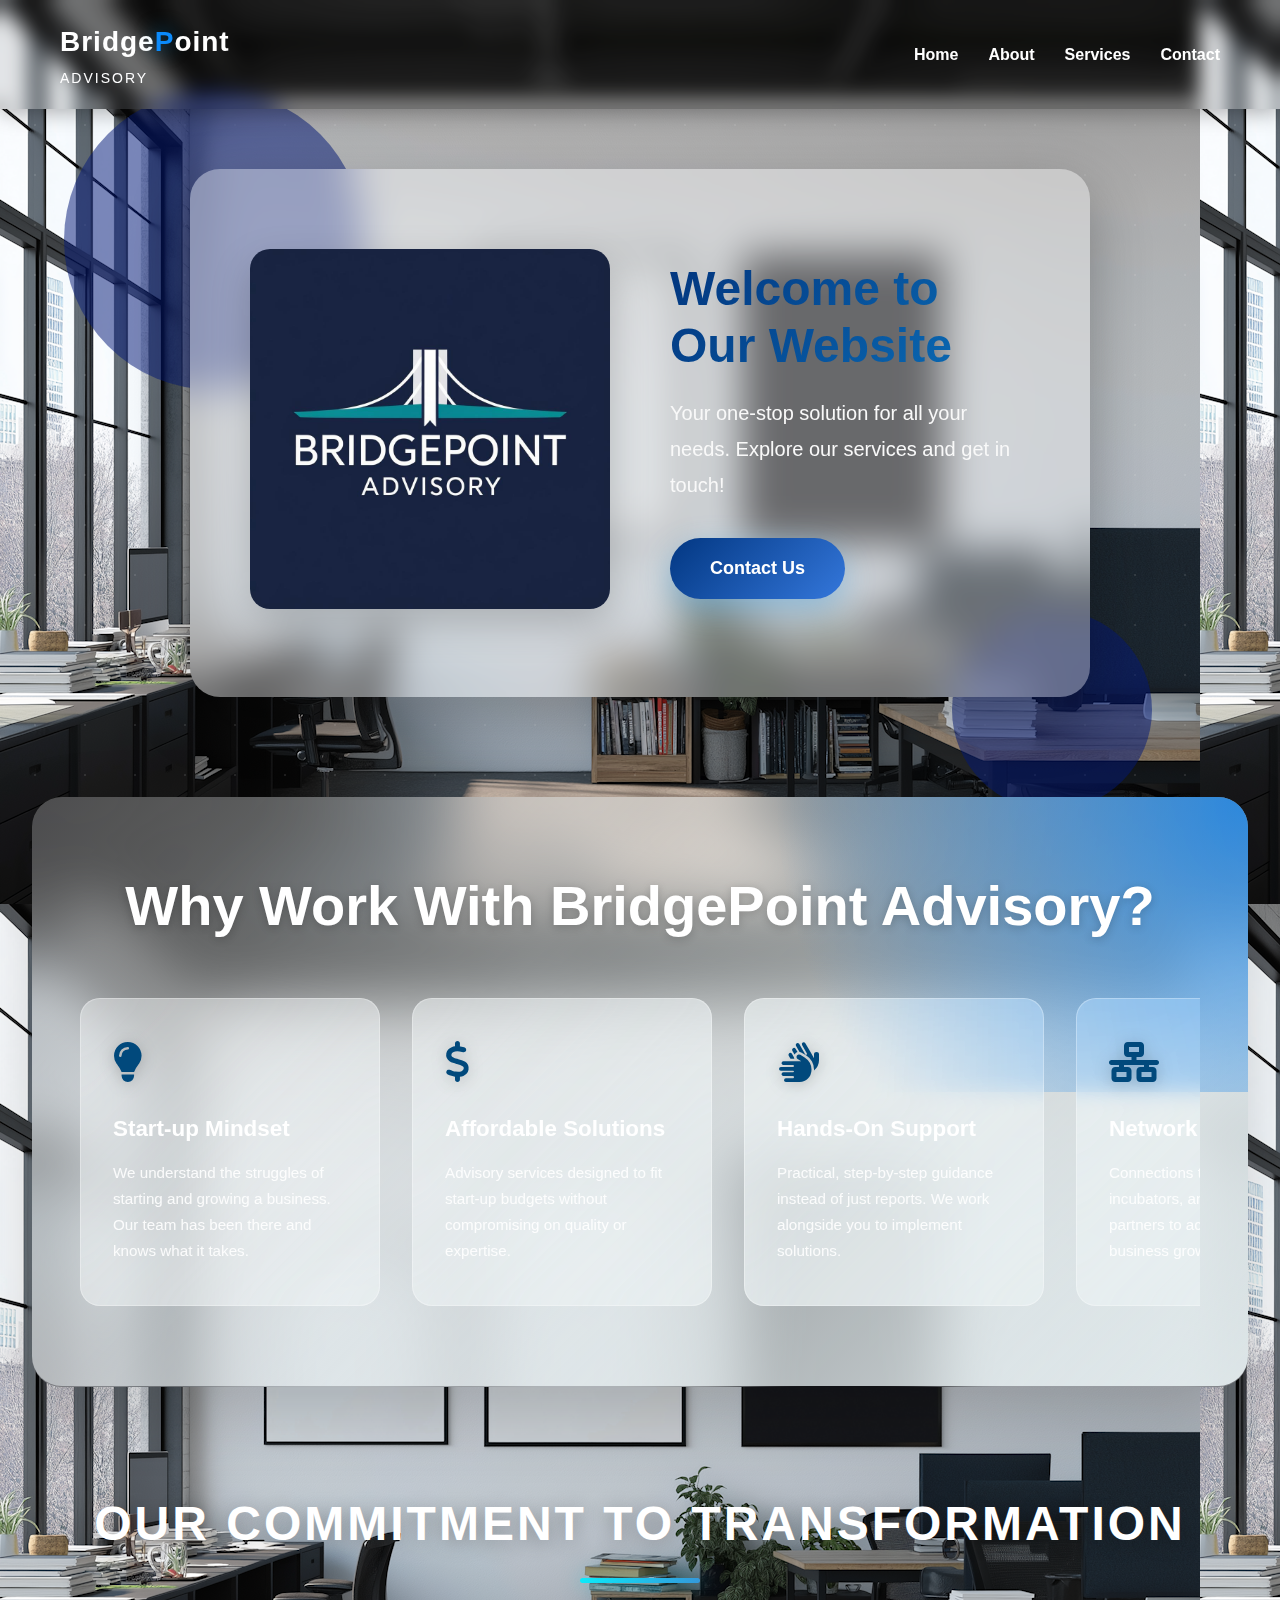
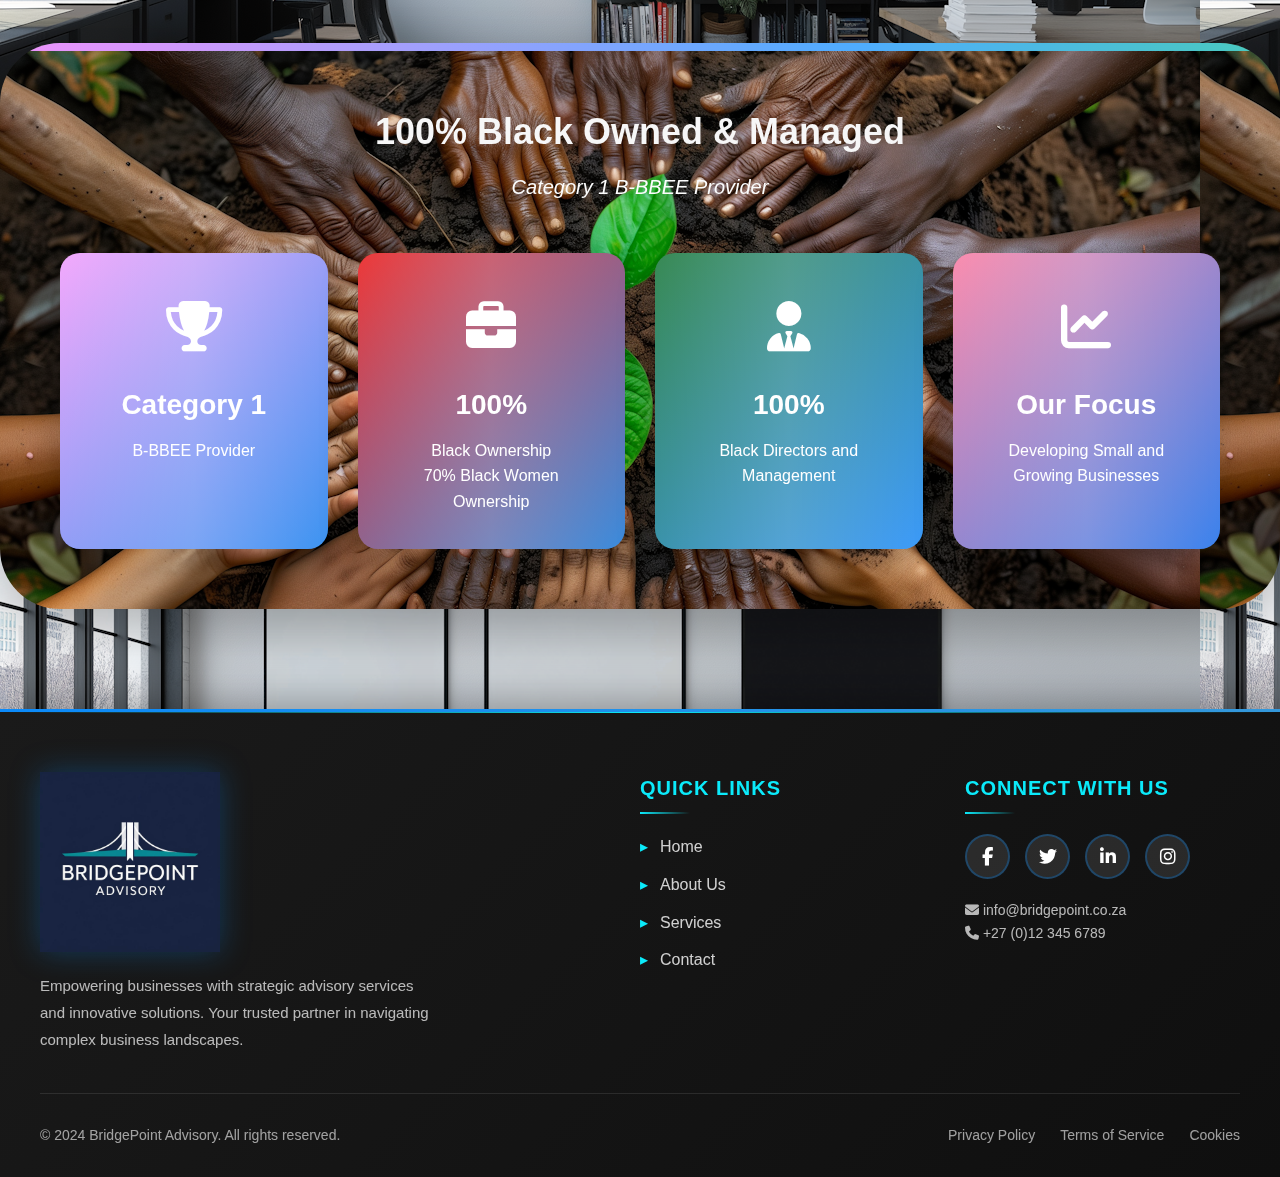
<file: templates/index.html>
<!DOCTYPE html>
<html lang="en">
<head>
    <meta charset="UTF-8">
    <meta name="viewport" content="width=device-width, initial-scale=1.0">
    <title>Home Page</title>
    <link rel="stylesheet" href="index.css">
    <link rel="stylesheet" href="https://cdnjs.cloudflare.com/ajax/libs/font-awesome/6.5.0/css/all.min.css">
</head>
<body>
  <div class="floating-circle circle-1"></div>
  <div class="floating-circle circle-2"></div>
  
  <nav>
    <div class="company-name">
      <h1>Bridge<span class="blue">P</span>oint</h1>
      <p>Advisory</p>
    </div>
    <ul>
      <li><a href="index.html">Home</a></li>
      <li><a href="about.html">About</a></li>
      <li><a href="service.html">Services</a></li>
      <li><a href="contact.html">Contact</a></li>
    </ul>
  </nav>

  <section class="home">
    <div class="home-logo">
      <img src="logo.jpeg" alt="Company Logo">
    </div>
    <div class="content">
      <h3>Welcome to Our Website</h3>
      <p>Your one-stop solution for all your needs. Explore our services and get in touch!</p>
      <a href="contact.html" class="btn">Contact Us</a>
    </div>
  </section>

    <!-- Why Work With Us Section -->
    <section class="why-section">
        <div class="why-container">
            <h2>Why Work With BridgePoint Advisory?</h2>
            <div class="reasons-grid">
                <div class="reason-card">
                    <div class="reason-icon"><i class="fas fa-lightbulb"></i></div>
                    <h3>Start-up Mindset</h3>
                    <p>We understand the struggles of starting and growing a business. Our team has been there and knows what it takes.</p>
                </div>
                <div class="reason-card">
                    <div class="reason-icon"><i class="fas fa-dollar-sign"></i></div>
                    <h3>Affordable Solutions</h3>
                    <p>Advisory services designed to fit start-up budgets without compromising on quality or expertise.</p>
                </div>
                <div class="reason-card">
                    <div class="reason-icon"><i class="fas fa-hands"></i></div>
                    <h3>Hands-On Support</h3>
                    <p>Practical, step-by-step guidance instead of just reports. We work alongside you to implement solutions.</p>
                </div>
                <div class="reason-card">
                    <div class="reason-icon"><i class="fas fa-network-wired"></i></div>
                    <h3>Network Access</h3>
                    <p>Connections to investors, incubators, and development partners to accelerate your business growth.</p>
                </div>
                <div class="reason-card">
                    <div class="reason-icon"><i class="fas fa-chart-line"></i></div>
                    <h3>Future Growth Partner</h3>
                    <p>We grow with our clients, building long-term relationships based on trust and mutual success.</p>
                </div>
            </div>
        </div>
    </section>

    <!-- COMMITMENT SECTION -->
        <section class="commitment-section">
            <div class="section-header">
                <h2>Our Commitment to Transformation</h2>
                <div class="underline"></div>
            </div>

            <div class="commitment-container">
                <div class="commitment-badge">
                    <h3>100% Black Owned & Managed</h3>
                    <p>Category 1 B-BBEE Provider</p>
                </div>

                <div class="commitment-stats">
                    <div class="stat-card">
                        <div class="stat-icon"><i class="fas fa-trophy"></i></div>
                        <h4>Category 1</h4>
                        <p>B-BBEE Provider</p>
                    </div>

                    <div class="stat-card">
                        <div class="stat-icon"><i class="fas fa-briefcase"></i></div>
                        <h4>100%</h4>
                        <p>Black Ownership<br>70% Black Women Ownership</p>
                    </div>

                    <div class="stat-card">
                        <div class="stat-icon"><i class="fas fa-user-tie"></i></div>
                        <h4>100%</h4>
                        <p>Black Directors and Management</p>
                    </div>

                    <div class="stat-card">
                        <div class="stat-icon"><i class="fas fa-chart-line"></i></div>
                        <h4>Our Focus</h4>
                        <p>Developing Small and Growing Businesses</p>
                    </div>
                </div>
            </div>
        </section>
    <footer>
        <div class="footer-content">
            <div class="logo-footer">
                <img src="logo.jpeg" alt="BridgePoint Advisory Logo">
                <p>Empowering businesses with strategic advisory services and innovative solutions. Your trusted partner in navigating complex business landscapes.</p>
            </div>
            
            <div class="footer-section">
                <h3>Quick Links</h3>
                <div class="footer-links">
                    <a href="index.html">Home</a>
                    <a href="about.html">About Us</a>
                    <a href="service.html">Services</a>
                    <a href="contact.html">Contact</a>
                </div>
            </div>
            
            <div class="footer-section">
                <h3>Connect With Us</h3>
                <div class="social-media">
                    <a href="#" aria-label="Facebook"><i class="fab fa-facebook-f"></i></a>
                    <a href="#" aria-label="Twitter"><i class="fab fa-twitter"></i></a>
                    <a href="#" aria-label="LinkedIn"><i class="fab fa-linkedin-in"></i></a>
                    <a href="#" aria-label="Instagram"><i class="fab fa-instagram"></i></a>
                </div>
                <p style="margin-top: 20px; color: rgba(255, 255, 255, 0.7); font-size: 14px;">
                    <i class="fas fa-envelope"></i> info@bridgepoint.co.za<br>
                    <i class="fas fa-phone"></i> +27 (0)12 345 6789
                </p>
            </div>
        </div>
        
        <div class="footer-bottom">
            <p>&copy; 2024 BridgePoint Advisory. All rights reserved.</p>
            <div class="footer-bottom-links">
                <a href="#">Privacy Policy</a>
                <a href="#">Terms of Service</a>
                <a href="#">Cookies</a>
            </div>
        </div>
    </footer>

    <script>
        const slider = document.querySelector('.reasons-grid');

        let isDown = false;
        let startX;
        let scrollLeft;

        slider.addEventListener('mousedown', (e) => {
            isDown = true;
            slider.classList.add('active');
            startX = e.pageX - slider.offsetLeft;
            scrollLeft = slider.scrollLeft;
        });

        slider.addEventListener('mouseleave', () => {
            isDown = false;
            slider.classList.remove('active');
        });

        slider.addEventListener('mouseup', () => {
            isDown = false;
            slider.classList.remove('active');
        });

        slider.addEventListener('mousemove', (e) => {
            if(!isDown) return;
            e.preventDefault();
            const x = e.pageX - slider.offsetLeft;
            const walk = (x - startX) * 2; // scroll speed multiplier
            slider.scrollLeft = scrollLeft - walk;
        });
    </script>

</body>
</html>
</file>
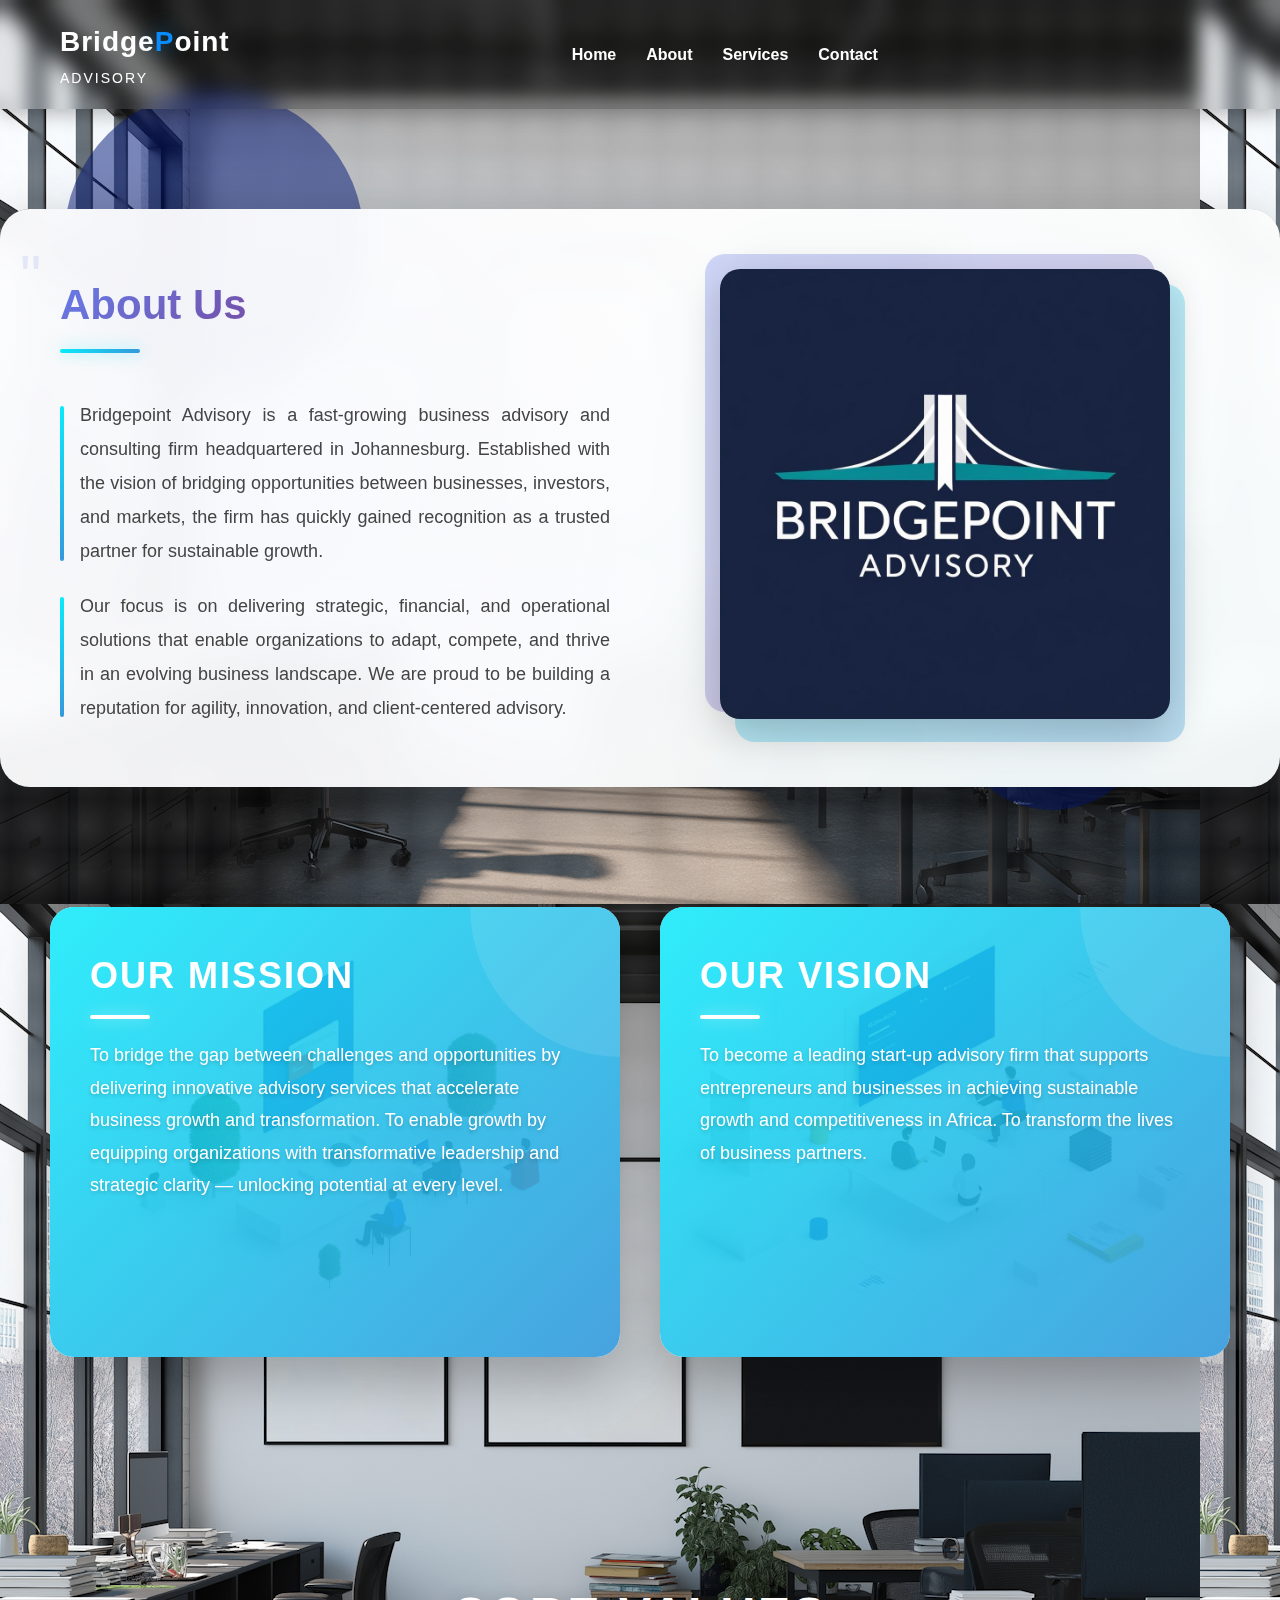
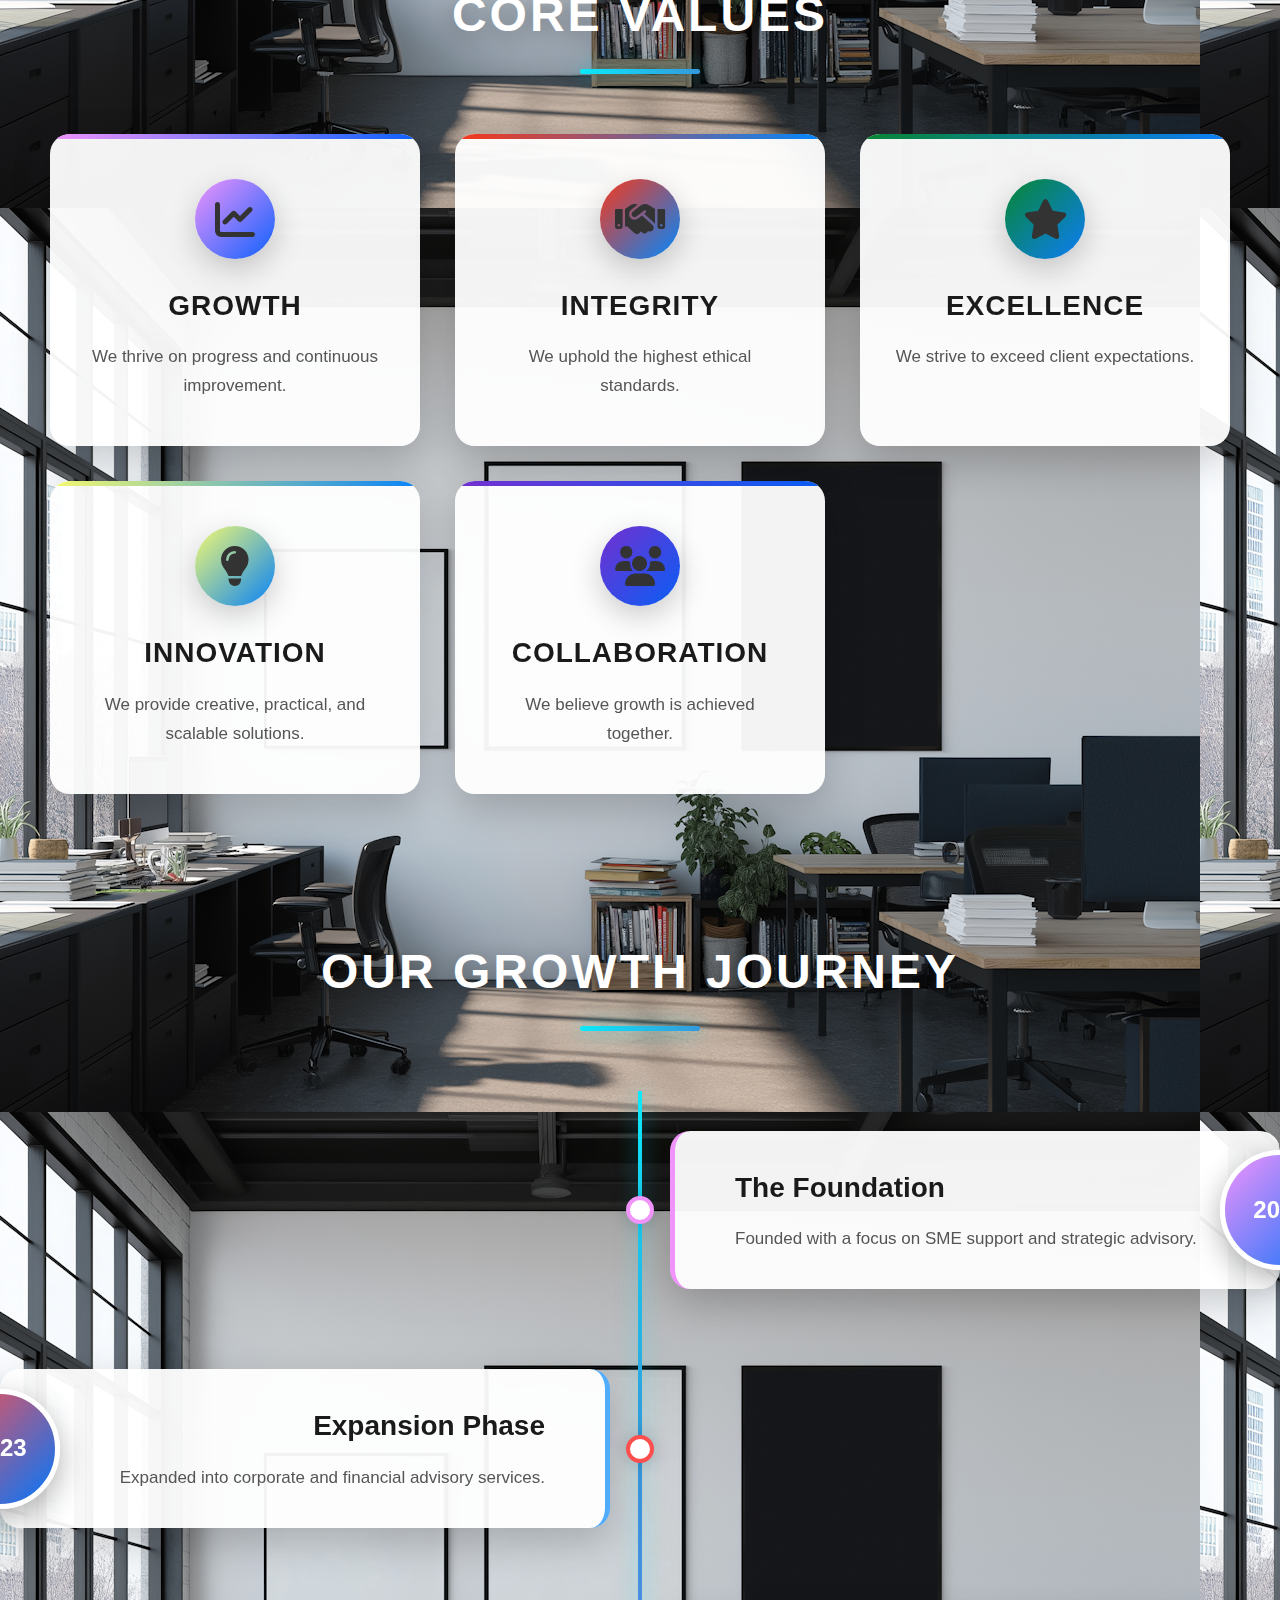
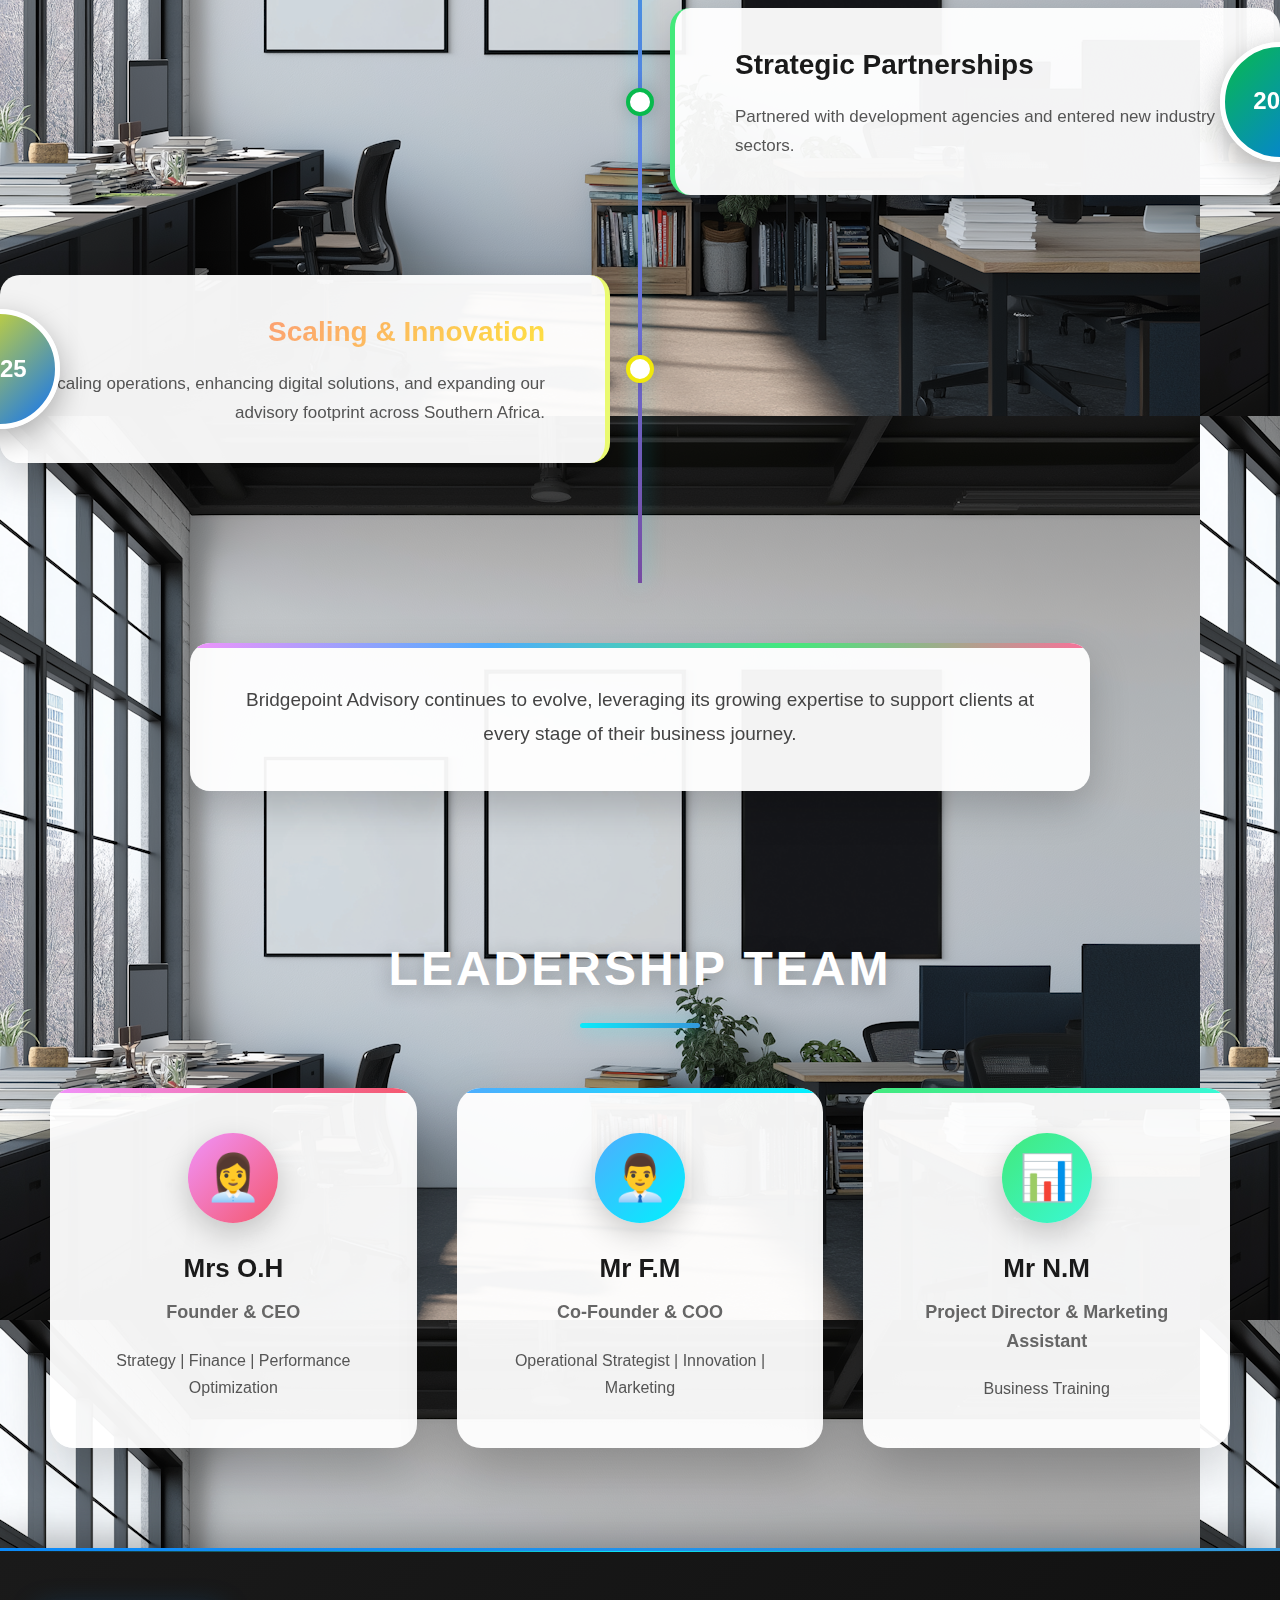
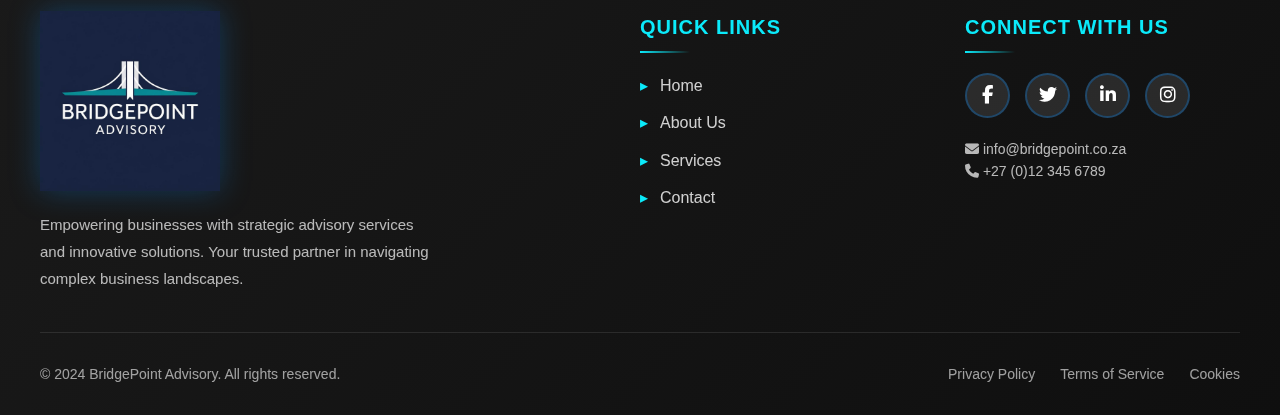
<file: templates/about.html>
<!DOCTYPE html>
<html lang="en">
<head>
    <meta charset="UTF-8">
    <meta name="viewport" content="width=device-width, initial-scale=1.0">
    <title>About Us</title>
    <link rel="stylesheet" href="about.css">
    <link rel="stylesheet" href="https://cdnjs.cloudflare.com/ajax/libs/font-awesome/6.5.0/css/all.min.css">
</head>
<body>
    <div class="floating-circle circle-1"></div>
    <div class="floating-circle circle-2"></div>
  
    <nav>
        <div class="company-name">
        <h1>Bridge<span class="blue">P</span>oint</h1>
        <p>Advisory</p>
        </div>
        <ul>
        <li><a href="index.html">Home</a></li>
        <li><a href="about.html">About</a></li>
        <li><a href="service.html">Services</a></li>
        <li><a href="contact.html">Contact</a></li>
        </ul>
        <div class="mobile-menu" onclick="toggleMenu()">
            <span></span>
            <span></span>
            <span></span>
        </div>
    </nav>

    <section class="about">
        <div class="quote-icon">"</div>
        <div class="content">
            <h3>About Us</h3>
            <p>
                Bridgepoint Advisory is a fast-growing business advisory and consulting firm headquartered in Johannesburg. 
                Established with the vision of bridging opportunities between businesses, investors, and markets, the firm 
                has quickly gained recognition as a trusted partner for sustainable growth.
            </p>
            <p>
                Our focus is on delivering strategic, financial, and operational solutions that enable organizations to adapt, 
                compete, and thrive in an evolving business landscape. We are proud to be building a reputation for agility, 
                innovation, and client-centered advisory.
            </p>
        </div>
        <div class="image">
            <div class="image-wrapper">
                <img src="logo.jpeg" alt="About Us">
            </div>
        </div>
    </section>

<section class="mission_and_vision">
        <div class="mission">
            <img src="mission.png" alt="Mission">
            <div class="content-wrapper">
                <div>
                    <h3>Our Mission</h3>
                    <p>
                        To bridge the gap between challenges and opportunities by delivering innovative advisory services that accelerate business growth and transformation.
                        To enable growth by equipping organizations with transformative leadership and strategic clarity — unlocking potential at every level.
                    </p>
                </div>
            </div>
        </div>

        <div class="vision">
            <img src="vision.png" alt="Vision">
            <div class="content-wrapper">
                <div>
                    <h3>Our Vision</h3>
                    <p>
                        To become a leading start-up advisory firm that supports entrepreneurs and businesses in achieving sustainable growth and competitiveness in Africa.
                        To transform the lives of business partners.
                    </p>
                </div>
            </div>
        </div>
    </section>

    <section class="core-values-section">
        <div class="section-header">
            <h2>Core Values</h2>
            <div class="underline"></div>
        </div>

        <div class="values-grid">
            <div class="value-card">
                <div class="icon-wrapper"><i class="fas fa-chart-line"></i></div>
                <h3>Growth</h3>
                <p>We thrive on progress and continuous improvement.</p>
            </div>

            <div class="value-card">
                <div class="icon-wrapper"><i class="fas fa-handshake"></i></div>
                <h3>Integrity</h3>
                <p>We uphold the highest ethical standards.</p>
            </div>

            <div class="value-card">
                <div class="icon-wrapper"><i class="fas fa-star"></i></div>
                <h3>Excellence</h3>
                <p>We strive to exceed client expectations.</p>
            </div>

            <div class="value-card">
                <div class="icon-wrapper"><i class="fas fa-lightbulb"></i></div>
                <h3>Innovation</h3>
                <p>We provide creative, practical, and scalable solutions.</p>
            </div>

            <div class="value-card">
                <div class="icon-wrapper"><i class="fas fa-users"></i></div>
                <h3>Collaboration</h3>
                <p>We believe growth is achieved together.</p>
            </div>
        </div>
    </section>

    <section class="growth-journey-section">
        <div class="section-header">
            <h2>Our Growth Journey</h2>
            <div class="underline"></div>
        </div>

        <div class="timeline-container">
            <div class="timeline-item">
                <div class="timeline-content">
                    <h3>The Foundation</h3>
                    <p>Founded with a focus on SME support and strategic advisory.</p>
                </div>
                <div class="year">2022</div>
            </div>

            <div class="timeline-item">
                <div class="timeline-content">
                    <h3>Expansion Phase</h3>
                    <p>Expanded into corporate and financial advisory services.</p>
                </div>
                <div class="year">2023</div>
            </div>

            <div class="timeline-item">
                <div class="timeline-content">
                    <h3>Strategic Partnerships</h3>
                    <p>Partnered with development agencies and entered new industry sectors.</p>
                </div>
                <div class="year">2024</div>
            </div>

            <div class="timeline-item">
                <div class="timeline-content">
                    <h3>Scaling & Innovation</h3>
                    <p>Scaling operations, enhancing digital solutions, and expanding our advisory footprint across Southern Africa.</p>
                </div>
                <div class="year">2025</div>
            </div>
        </div>

        <div class="conclusion">
            <p>
                Bridgepoint Advisory continues to evolve, leveraging its growing expertise to support clients at every stage of their business journey.
            </p>
        </div>
    </section>

    <div class="main-container">
        
        <section class="team-section">
            <div class="section-header">
                <h2>Leadership Team</h2>
                <div class="underline"></div>
            </div>

            <div class="team-grid">
                <div class="team-card">
                    <div class="team-icon">👩‍💼</div>
                    <h3>Mrs O.H</h3>
                    <h4>Founder & CEO</h4>
                    <p>Strategy | Finance | Performance Optimization</p>
                </div>

                <div class="team-card">
                    <div class="team-icon">👨‍💼</div>
                    <h3>Mr F.M</h3>
                    <h4>Co-Founder & COO</h4>
                    <p>Operational Strategist | Innovation | Marketing</p>
                </div>

                <div class="team-card">
                    <div class="team-icon">📊</div>
                    <h3>Mr N.M</h3>
                    <h4>Project Director & Marketing Assistant</h4>
                    <p>Business Training</p>
                </div>
            </div>
        </section>
    </div>

    <footer>
        <div class="footer-content">
            <div class="logo-footer">
                <img src="logo.jpeg" alt="BridgePoint Advisory Logo">
                <p>Empowering businesses with strategic advisory services and innovative solutions. Your trusted partner in navigating complex business landscapes.</p>
            </div>
            
            <div class="footer-section">
                <h3>Quick Links</h3>
                <div class="footer-links">
                    <a href="index.html">Home</a>
                    <a href="about.html">About Us</a>
                    <a href="service.html">Services</a>
                    <a href="contact.html">Contact</a>
                </div>
            </div>
            
            <div class="footer-section">
                <h3>Connect With Us</h3>
                <div class="social-media">
                    <a href="#" aria-label="Facebook"><i class="fab fa-facebook-f"></i></a>
                    <a href="#" aria-label="Twitter"><i class="fab fa-twitter"></i></a>
                    <a href="#" aria-label="LinkedIn"><i class="fab fa-linkedin-in"></i></a>
                    <a href="#" aria-label="Instagram"><i class="fab fa-instagram"></i></a>
                </div>
                <p style="margin-top: 20px; color: rgba(255, 255, 255, 0.7); font-size: 14px;">
                    <i class="fas fa-envelope"></i> info@bridgepoint.co.za<br>
                    <i class="fas fa-phone"></i> +27 (0)12 345 6789
                </p>
            </div>
        </div>
        
        <div class="footer-bottom">
            <p>&copy; 2024 BridgePoint Advisory. All rights reserved.</p>
            <div class="footer-bottom-links">
                <a href="#">Privacy Policy</a>
                <a href="#">Terms of Service</a>
                <a href="#">Cookies</a>
            </div>
        </div>
    </footer>
    <script>
        function toggleMenu() {
            const navLinks = document.querySelector('nav ul');
            const mobileMenu = document.querySelector('.mobile-menu');
            navLinks.classList.toggle('active');
            mobileMenu.classList.toggle('active');
        }

        // Close menu when clicking on a link
        document.querySelectorAll('nav ul li a').forEach(link => {
            link.addEventListener('click', () => {
                const navLinks = document.querySelector('nav ul');
                const mobileMenu = document.querySelector('.mobile-menu');
                navLinks.classList.remove('active');
                mobileMenu.classList.remove('active');
            });
        });
    </script>
</body>
</html>
</file>
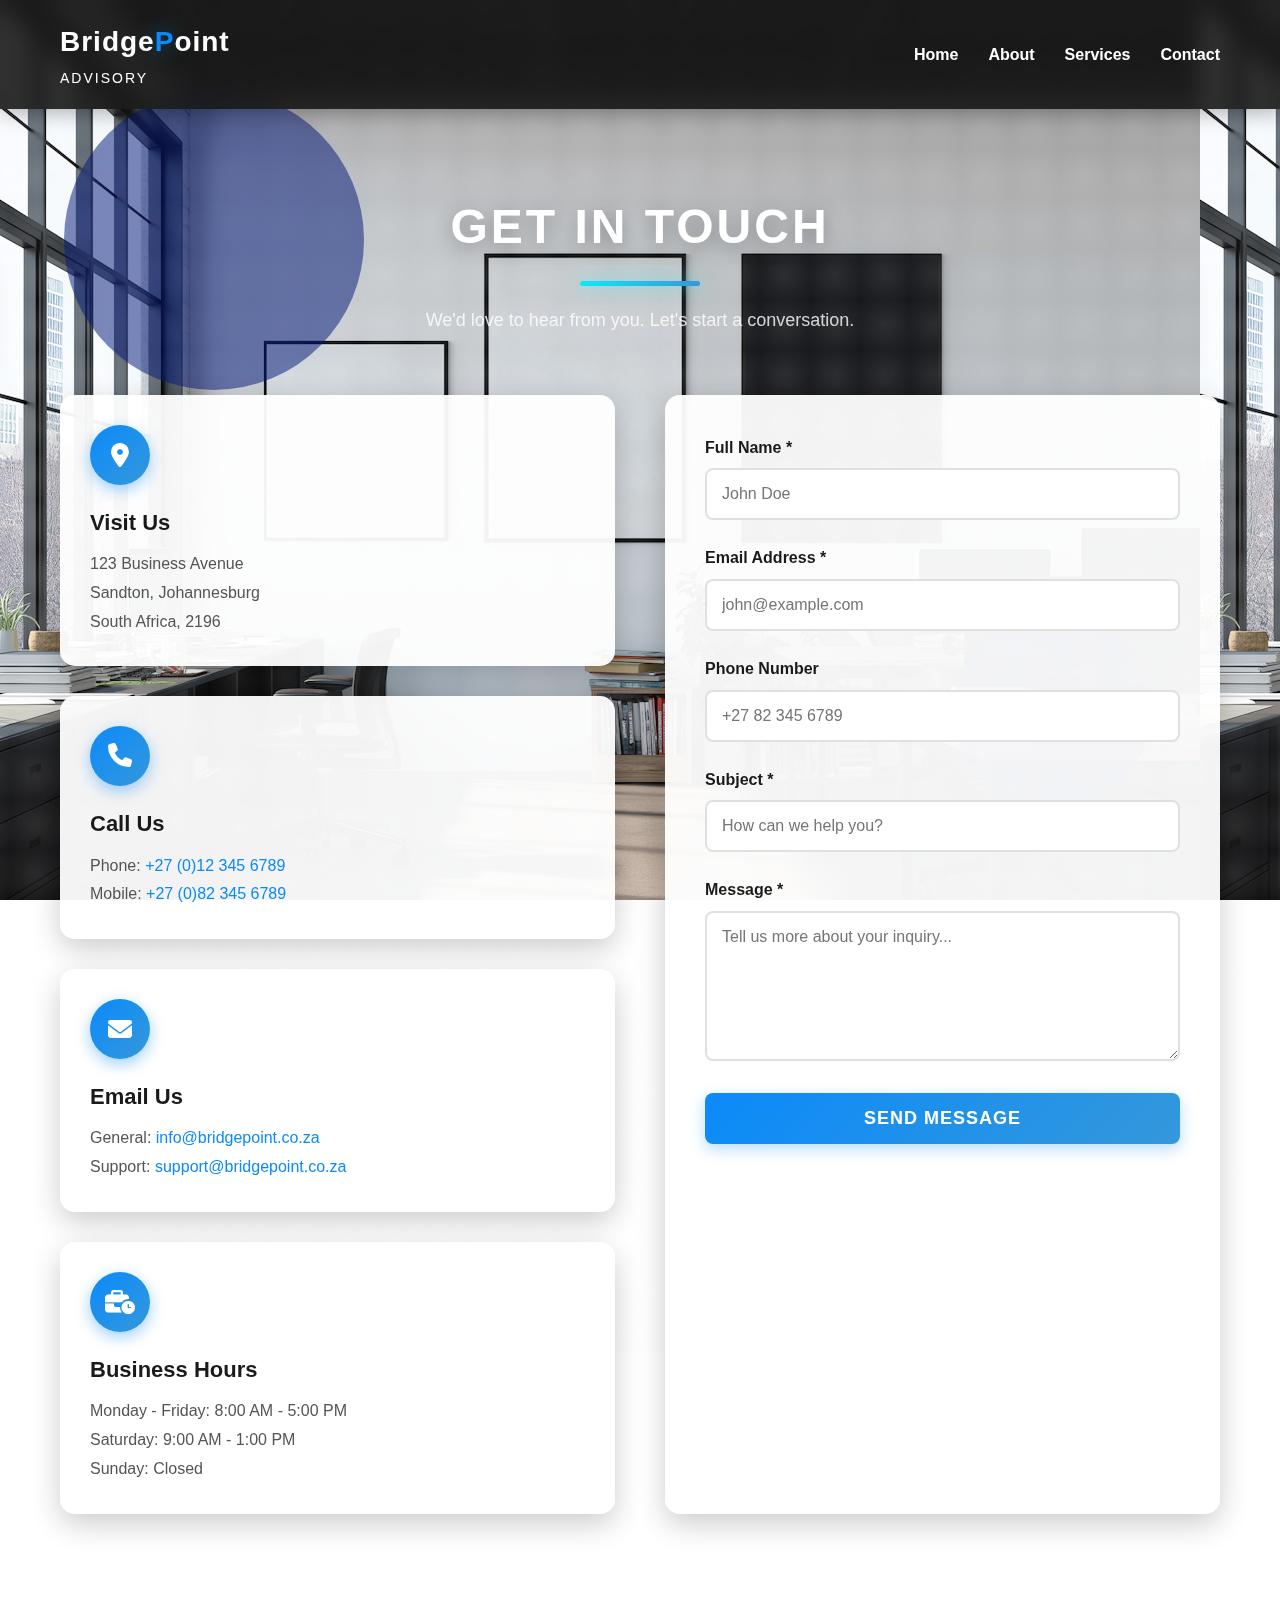
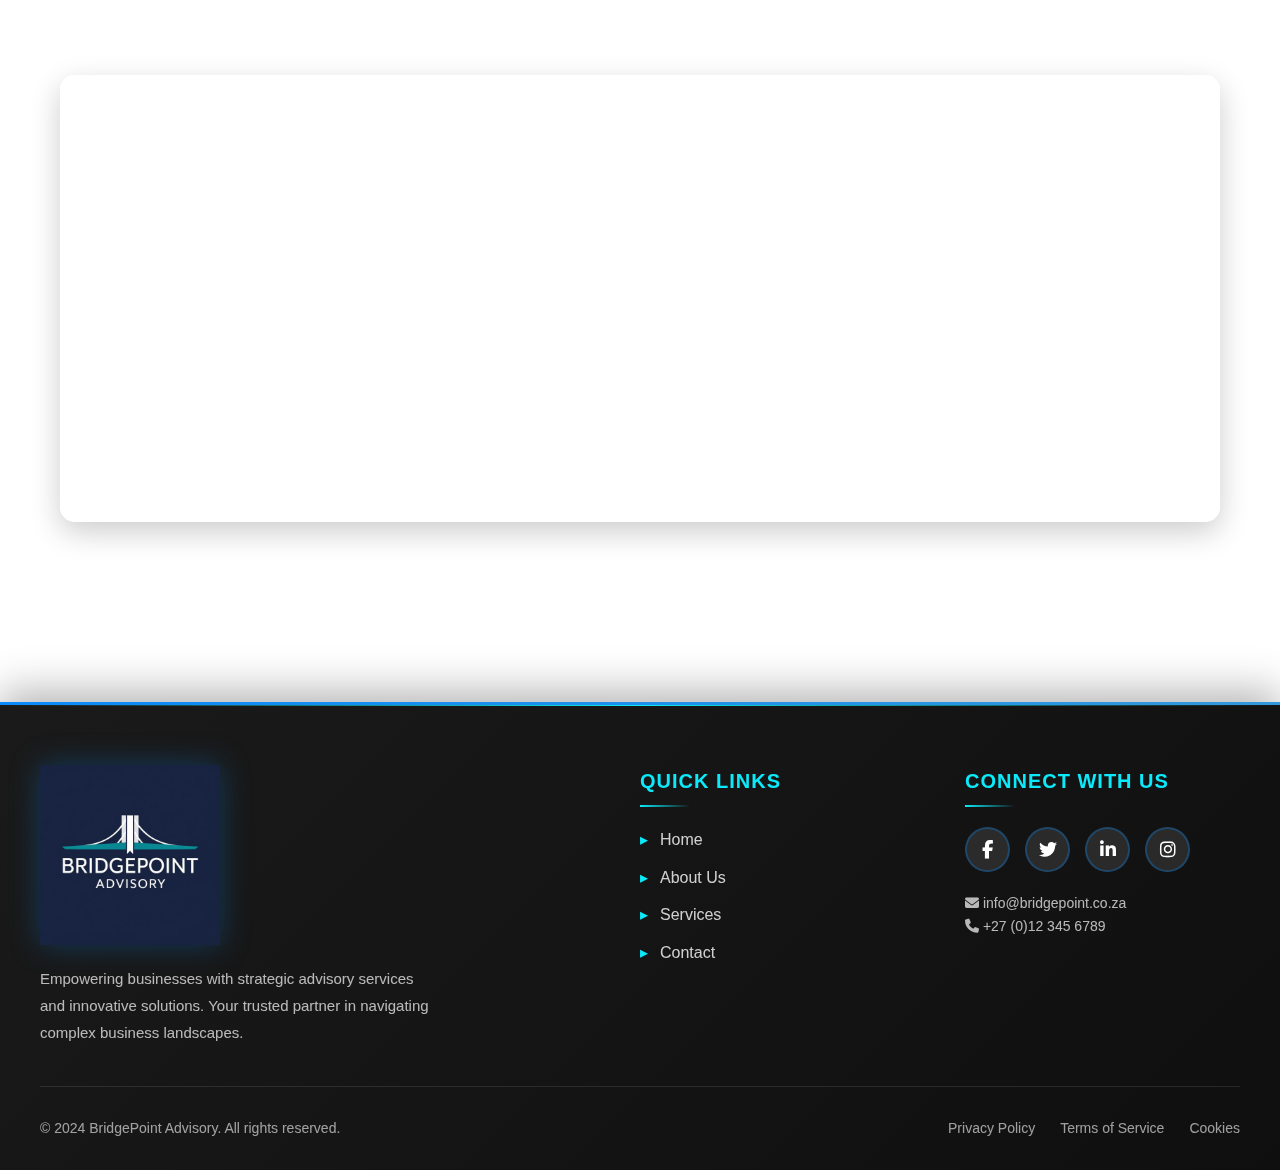
<file: templates/contact.html>
<!DOCTYPE html>
<html lang="en">
<head>
    <meta charset="UTF-8">
    <meta name="viewport" content="width=device-width, initial-scale=1.0">
    <title>Contact Us</title>
    <link rel="stylesheet" href="contact.css">
    <link rel="stylesheet" href="https://cdnjs.cloudflare.com/ajax/libs/font-awesome/6.5.0/css/all.min.css">
</head>
<body>
    <div class="floating-circle circle-1"></div>
    <div class="floating-circle circle-2"></div>
    
    <nav>
        <div class="company-name">
            <h1>Bridge<span class="blue">P</span>oint</h1>
            <p>Advisory</p>
        </div>
        <ul id="navLinks">
            <li><a href="index.html">Home</a></li>
            <li><a href="about.html">About</a></li>
            <li><a href="service.html">Services</a></li>
            <li><a href="contact.html">Contact</a></li>
        </ul>
        <div class="mobile-menu" onclick="toggleMenu()">
            <span></span>
            <span></span>
            <span></span>
        </div>
    </nav>

    <section class="contact-section">
        <div class="section-header">
            <h2>Get In Touch</h2>
            <div class="underline"></div>
            <p>We'd love to hear from you. Let's start a conversation.</p>
        </div>

        <div class="contact-container">
            <!-- Contact Information -->
            <div class="contact-info">
                <div class="info-card">
                    <div class="info-card-icon"><i class="fas fa-map-marker-alt"></i></div>
                    <h3>Visit Us</h3>
                    <p>123 Business Avenue<br>Sandton, Johannesburg<br>South Africa, 2196</p>
                </div>

                <div class="info-card">
                    <div class="info-card-icon"><i><i class="fas fa-phone"></i></i></div>
                    <h3>Call Us</h3>
                    <p>Phone: <a href="tel:+27123456789">+27 (0)12 345 6789</a><br>
                    Mobile: <a href="tel:+27823456789">+27 (0)82 345 6789</a></p>
                </div>

                <div class="info-card">
                    <div class="info-card-icon"><i class="fas fa-envelope"></i></div>
                    <h3>Email Us</h3>
                    <p>General: <a href="mailto:info@bridgepoint.co.za">info@bridgepoint.co.za</a><br>
                    Support: <a href="mailto:support@bridgepoint.co.za">support@bridgepoint.co.za</a></p>
                </div>

                <div class="info-card">
                    <div class="info-card-icon"><i class="fas fa-business-time"></i></div>
                    <h3>Business Hours</h3>
                    <p>Monday - Friday: 8:00 AM - 5:00 PM<br>
                    Saturday: 9:00 AM - 1:00 PM<br>
                    Sunday: Closed</p>
                </div>
            </div>

            <!-- Contact Form -->
            <div class="contact-form">
                <form id="contactForm" onsubmit="handleSubmit(event)">
                    <div class="form-group">
                        <label for="name">Full Name *</label>
                        <input type="text" id="name" name="name" required placeholder="John Doe">
                    </div>

                    <div class="form-group">
                        <label for="email">Email Address *</label>
                        <input type="email" id="email" name="email" required placeholder="john@example.com">
                    </div>

                    <div class="form-group">
                        <label for="phone">Phone Number</label>
                        <input type="tel" id="phone" name="phone" placeholder="+27 82 345 6789">
                    </div>

                    <div class="form-group">
                        <label for="subject">Subject *</label>
                        <input type="text" id="subject" name="subject" required placeholder="How can we help you?">
                    </div>

                    <div class="form-group">
                        <label for="message">Message *</label>
                        <textarea id="message" name="message" required placeholder="Tell us more about your inquiry..."></textarea>
                    </div>

                    <button type="submit" class="submit-btn">Send Message</button>
                </form>
            </div>
        </div>

        <!-- Map Section -->
        <div class="map-section">
            <h3>Find Us on the Map</h3>
            <div class="map-container">
                <iframe 
                    src="https://www.google.com/maps/embed?pb=!1m18!1m12!1m3!1d3583.3407887091995!2d28.054089315012577!3d-26.107330583471873!2m3!1f0!2f0!3f0!3m2!1i1024!2i768!4f13.1!3m3!1m2!1s0x1e950c68f0406a51%3A0x238ac9d9b1d34041!2sSandton%2C%20Johannesburg!5e0!3m2!1sen!2sza!4v1234567890123!5m2!1sen!2sza" 
                    width="100%" 
                    height="400" 
                    style="border:0; border-radius: 8px;" 
                    allowfullscreen="" 
                    loading="lazy">
                </iframe>
            </div>
        </div>
    </section>

    <footer>
        <div class="footer-content">
            <div class="logo-footer">
                <img src="logo.jpeg" alt="BridgePoint Advisory Logo">
                <p>Empowering businesses with strategic advisory services and innovative solutions. Your trusted partner in navigating complex business landscapes.</p>
            </div>
            
            <div class="footer-section">
                <h3>Quick Links</h3>
                <div class="footer-links">
                    <a href="index.html">Home</a>
                    <a href="about.html">About Us</a>
                    <a href="service.html">Services</a>
                    <a href="contact.html">Contact</a>
                </div>
            </div>
            
            <div class="footer-section">
                <h3>Connect With Us</h3>
                <div class="social-media">
                    <a href="#" aria-label="Facebook"><i class="fab fa-facebook-f"></i></a>
                    <a href="#" aria-label="Twitter"><i class="fab fa-twitter"></i></a>
                    <a href="#" aria-label="LinkedIn"><i class="fab fa-linkedin-in"></i></a>
                    <a href="#" aria-label="Instagram"><i class="fab fa-instagram"></i></a>
                </div>
                <p style="margin-top: 20px; color: rgba(255, 255, 255, 0.7); font-size: 14px;">
                    <i class="fas fa-envelope"></i> info@bridgepoint.co.za<br>
                    <i class="fas fa-phone"></i> +27 (0)12 345 6789
                </p>
            </div>
        </div>
        
        <div class="footer-bottom">
            <p>&copy; 2024 BridgePoint Advisory. All rights reserved.</p>
            <div class="footer-bottom-links">
                <a href="#">Privacy Policy</a>
                <a href="#">Terms of Service</a>
                <a href="#">Cookies</a>
            </div>
        </div>
    </footer>

    <script>
        function toggleMenu() {
            const navLinks = document.querySelector('nav ul');
            const mobileMenu = document.querySelector('.mobile-menu');
            navLinks.classList.toggle('active');
            mobileMenu.classList.toggle('active');
        }

        // Close menu when clicking on a link
        document.querySelectorAll('nav ul li a').forEach(link => {
            link.addEventListener('click', () => {
                const navLinks = document.querySelector('nav ul');
                const mobileMenu = document.querySelector('.mobile-menu');
                navLinks.classList.remove('active');
                mobileMenu.classList.remove('active');
            });
        });


        function handleSubmit(event) {
            event.preventDefault();
            
            const name = document.getElementById('name').value;
            const email = document.getElementById('email').value;
            const phone = document.getElementById('phone').value;
            const subject = document.getElementById('subject').value;
            const message = document.getElementById('message').value;
            
            // Display success message
            alert(`Thank you, ${name}! Your message has been received. We'll get back to you shortly at ${email}.`);
            
            // Reset form
            document.getElementById('contactForm').reset();
            
            // In a real application, you would send this data to a server
            console.log('Form data:', { name, email, phone, subject, message });
        }
    </script>
</body>
</html>
</file>
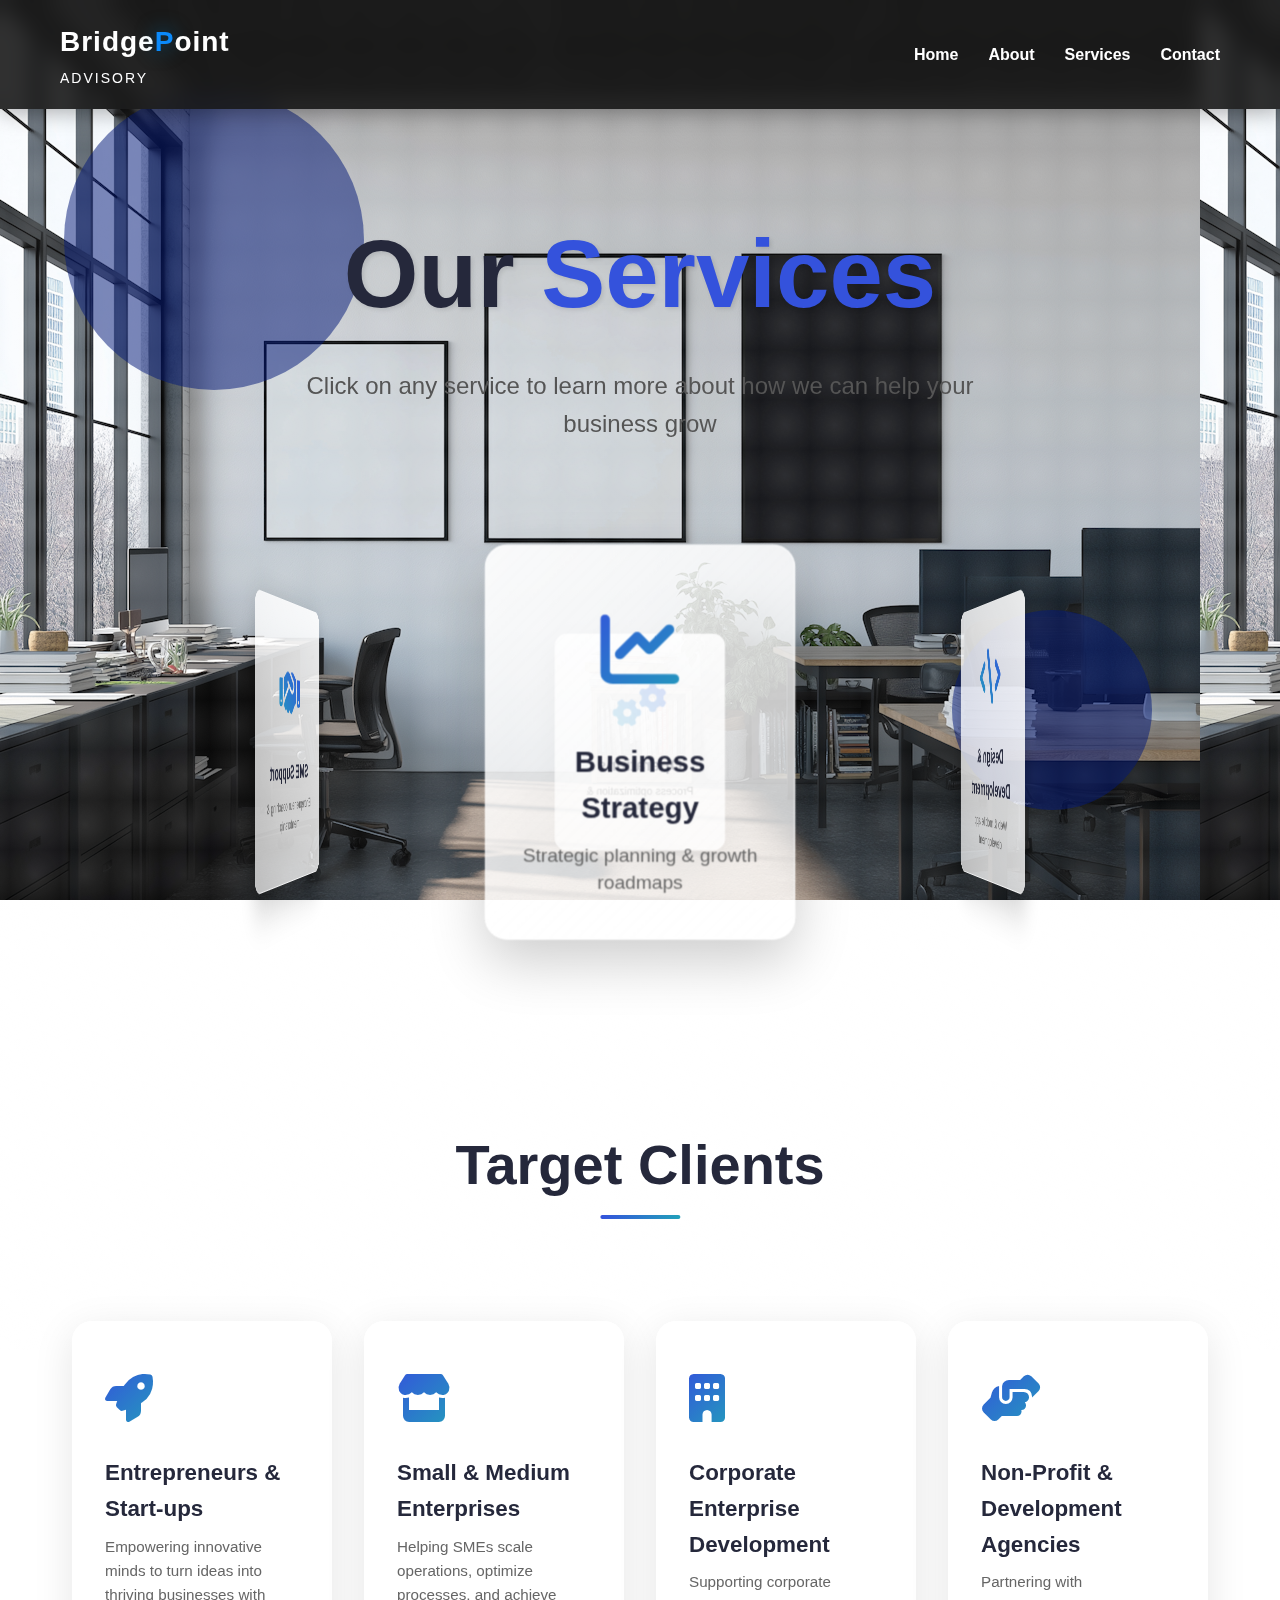
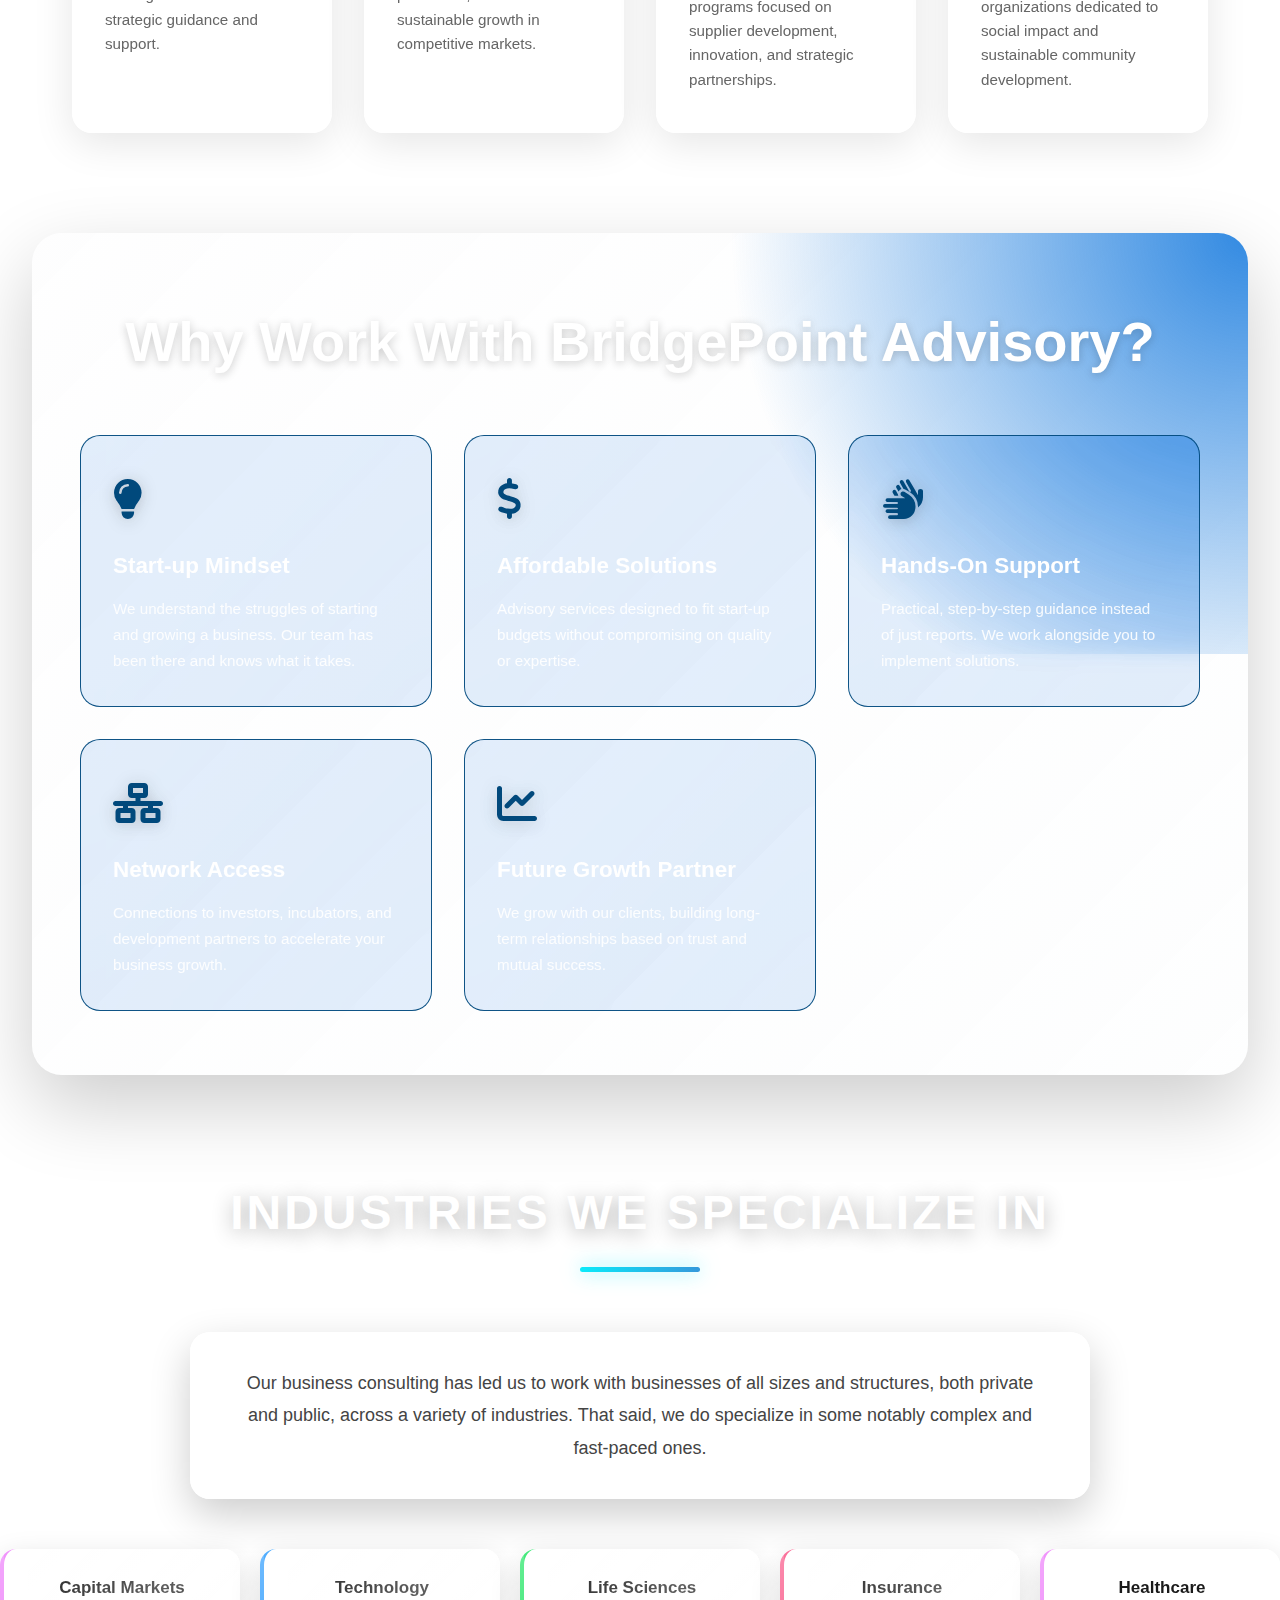
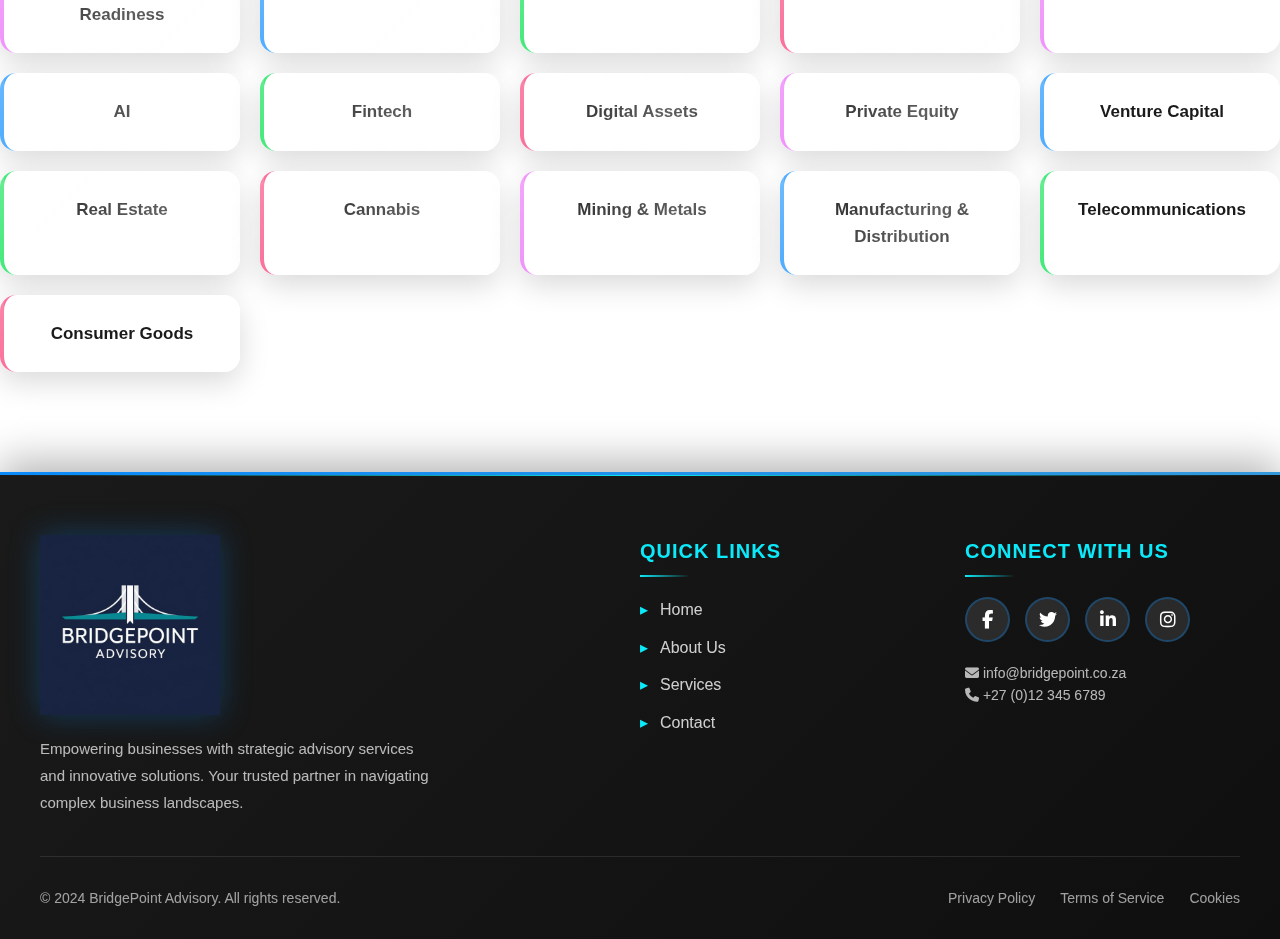
<file: templates/service.html>
<!DOCTYPE html>
<html lang="en">
<head>
    <meta charset="UTF-8">
    <meta name="viewport" content="width=device-width, initial-scale=1.0">
    <title>Service</title>
    <link rel="stylesheet" href="service.css">
    <link rel="stylesheet" href="https://cdnjs.cloudflare.com/ajax/libs/font-awesome/6.5.0/css/all.min.css">

</head>
<body>
    <div class="floating-circle circle-1"></div>
    <div class="floating-circle circle-2"></div>
    <nav>
        <div class="company-name">
            <h1>Bridge<span class="blue">P</span>oint</h1>
            <p>Advisory</p>
        </div>
        <ul id="navLinks">
            <li><a href="index.html">Home</a></li>
            <li><a href="about.html">About</a></li>
            <li><a href="service.html">Services</a></li>
            <li><a href="contact.html">Contact</a></li>
        </ul>
        <div class="mobile-menu" onclick="toggleMenu()">
            <span></span>
            <span></span>
            <span></span>
        </div>
    </nav>

    <div class="banner">
        <div class="banner-header">
            <h1>Our <span class="highlight">Services</span></h1>
            <p>Click on any service to learn more about how we can help your business grow</p>
        </div>

        <div class="slider-container">
            <div class="slider" style="--quantity: 4">
                <div class="item" style="--position: 1" data-service="Business">
                    <div class="card" >
                        <div class="card-icon"><i class="fas fa-chart-line"></i></div>
                        <h3>Business Strategy</h3>
                        <p>Strategic planning & growth roadmaps</p>
                    </div>
                </div>
                <div class="item" style="--position: 2" data-service="Design">
                    <div class="card">
                        <div class="card-icon"><i class="fas fa-code"></i></div>
                        <h3>Design & Development</h3>
                        <p>Web & mobile app development</p>
                    </div>
                </div>
                <div class="item" style="--position: 3" data-service="Operation">
                    <div class="card">
                        <div class="card-icon"><i class="fas fa-cogs"></i></div>
                        <h3>Operations</h3>
                        <p>Process optimization & compliance</p>
                    </div>
                </div>
                <div class="item" style="--position: 4" data-service="SME">
                    <div class="card">
                        <div class="card-icon"><i class="fas fa-handshake"></i></div>
                        <h3>SME Support</h3>
                        <p>Entrepreneur coaching & mentorship</p>
                    </div>
                </div>
            </div>
        </div>
    </div>

    <div class="service-info" id="serviceInfo">
        <button class="close-info" onclick="closeServiceInfo()">&times;</button>
        <div id="serviceContent"></div>
    </div>

    <!-- Target Clients Section -->
    <section class="target-clients">
        <h2 class="section-title">Target Clients</h2>
        <div class="clients-grid">
            <div class="client-card">
                <div class="client-icon"><i class="fas fa-rocket"></i></div>
                <h3>Entrepreneurs & Start-ups</h3>
                <p>Empowering innovative minds to turn ideas into thriving businesses with strategic guidance and support.</p>
            </div>
            <div class="client-card">
                <div class="client-icon"><i class="fas fa-store"></i></div>
                <h3>Small & Medium Enterprises</h3>
                <p>Helping SMEs scale operations, optimize processes, and achieve sustainable growth in competitive markets.</p>
            </div>
            <div class="client-card">
                <div class="client-icon"><i class="fas fa-building"></i></div>
                <h3>Corporate Enterprise Development</h3>
                <p>Supporting corporate programs focused on supplier development, innovation, and strategic partnerships.</p>
            </div>
            <div class="client-card">
                <div class="client-icon"><i class="fas fa-hands-helping"></i></div>
                <h3>Non-Profit & Development Agencies</h3>
                <p>Partnering with organizations dedicated to social impact and sustainable community development.</p>
            </div>
        </div>
    </section>

    <!-- Why Work With Us Section -->
    <section class="why-section">
        <div class="why-container">
            <h2>Why Work With BridgePoint Advisory?</h2>
            <div class="reasons-grid">
                <div class="reason-card">
                    <div class="reason-icon"><i class="fas fa-lightbulb"></i></div>
                    <h3>Start-up Mindset</h3>
                    <p>We understand the struggles of starting and growing a business. Our team has been there and knows what it takes.</p>
                </div>
                <div class="reason-card">
                    <div class="reason-icon"><i class="fas fa-dollar-sign"></i></div>
                    <h3>Affordable Solutions</h3>
                    <p>Advisory services designed to fit start-up budgets without compromising on quality or expertise.</p>
                </div>
                <div class="reason-card">
                    <div class="reason-icon"><i class="fas fa-hands"></i></div>
                    <h3>Hands-On Support</h3>
                    <p>Practical, step-by-step guidance instead of just reports. We work alongside you to implement solutions.</p>
                </div>
                <div class="reason-card">
                    <div class="reason-icon"><i class="fas fa-network-wired"></i></div>
                    <h3>Network Access</h3>
                    <p>Connections to investors, incubators, and development partners to accelerate your business growth.</p>
                </div>
                <div class="reason-card">
                    <div class="reason-icon"><i class="fas fa-chart-line"></i></div>
                    <h3>Future Growth Partner</h3>
                    <p>We grow with our clients, building long-term relationships based on trust and mutual success.</p>
                </div>
            </div>
        </div>
    </section>

    <!-- INDUSTRIES SECTION -->
        <section class="industries-section">
            <div class="section-header">
                <h2>Industries We Specialize In</h2>
                <div class="underline"></div>
            </div>

            <div class="industries-intro">
                <p>Our business consulting has led us to work with businesses of all sizes and structures, both private and public, across a variety of industries. That said, we do specialize in some notably complex and fast-paced ones.</p>
            </div>

            <div class="industries-grid">
                <div class="industry-item">Capital Markets Readiness</div>
                <div class="industry-item">Technology</div>
                <div class="industry-item">Life Sciences</div>
                <div class="industry-item">Insurance</div>
                <div class="industry-item">Healthcare</div>
                <div class="industry-item">AI</div>
                <div class="industry-item">Fintech</div>
                <div class="industry-item">Digital Assets</div>
                <div class="industry-item">Private Equity</div>
                <div class="industry-item">Venture Capital</div>
                <div class="industry-item">Real Estate</div>
                <div class="industry-item">Cannabis</div>
                <div class="industry-item">Mining & Metals</div>
                <div class="industry-item">Manufacturing & Distribution</div>
                <div class="industry-item">Telecommunications</div>
                <div class="industry-item">Consumer Goods</div>
            </div>
        </section>

    <footer>
        <div class="footer-content">
            <div class="logo-footer">
                <img src="logo.jpeg" alt="BridgePoint Advisory Logo">
                <p>Empowering businesses with strategic advisory services and innovative solutions. Your trusted partner in navigating complex business landscapes.</p>
            </div>
            
            <div class="footer-section">
                <h3>Quick Links</h3>
                <div class="footer-links">
                    <a href="index.html">Home</a>
                    <a href="about.html">About Us</a>
                    <a href="service.html">Services</a>
                    <a href="contact.html">Contact</a>
                </div>
            </div>
            
            <div class="footer-section">
                <h3>Connect With Us</h3>
                <div class="social-media">
                    <a href="#" aria-label="Facebook"><i class="fab fa-facebook-f"></i></a>
                    <a href="#" aria-label="Twitter"><i class="fab fa-twitter"></i></a>
                    <a href="#" aria-label="LinkedIn"><i class="fab fa-linkedin-in"></i></a>
                    <a href="#" aria-label="Instagram"><i class="fab fa-instagram"></i></a>
                </div>
                <p style="margin-top: 20px; color: rgba(255, 255, 255, 0.7); font-size: 14px;">
                    <i class="fas fa-envelope"></i> info@bridgepoint.co.za<br>
                    <i class="fas fa-phone"></i> +27 (0)12 345 6789
                </p>
            </div>
        </div>
        
        <div class="footer-bottom">
            <p>&copy; 2024 BridgePoint Advisory. All rights reserved.</p>
            <div class="footer-bottom-links">
                <a href="#">Privacy Policy</a>
                <a href="#">Terms of Service</a>
                <a href="#">Cookies</a>
            </div>
        </div>
    </footer>
    <script>
        function toggleMenu() {
            const navLinks = document.querySelector('nav ul');
            const mobileMenu = document.querySelector('.mobile-menu');
            navLinks.classList.toggle('active');
            mobileMenu.classList.toggle('active');
        }

        // Close menu when clicking on a link
        document.querySelectorAll('nav ul li a').forEach(link => {
            link.addEventListener('click', () => {
                const navLinks = document.querySelector('nav ul');
                const mobileMenu = document.querySelector('.mobile-menu');
                navLinks.classList.remove('active');
                mobileMenu.classList.remove('active');
            });
        });


        const serviceData = {
            Business: {
                title: "Business Strategy & Planning",
                description: "Comprehensive business strategy and planning services to help you define your vision, set goals, and create actionable plans for success.",
                features: [
                    "Business plans & pitch decks",
                    "Market entry strategies",
                    "Growth roadmaps",
                    "Competitive analysis"
                ]
            },
            Design: {
                title: "Design & Development",
                description: "Custom software development solutions to meet your specific needs and requirements.",
                features: [
                    "Web & mobile app development",
                    "Custom software development",
                    "UI/UX design",
                    "API integration"
                ]
            },
            Operation: {
                title: "Operations & Compliance",
                description: "Operational efficiency and compliance solutions to streamline your business processes and ensure regulatory adherence.",
                features: [
                    "Process design & improvement",
                    "Risk & regulatory compliance",
                    "Business performance systems",
                    "Quality management"
                ]
            },
            SME: {
                title: "SME & Entrepreneur Support",
                description: "Comprehensive support services for small and medium-sized enterprises (SMEs) and entrepreneurs.",
                features: [
                    "Enterprise supplier development advisory",
                    "Business development support",
                    "Coaching & mentorship programs",
                    "Startup acceleration"
                ]
            }
        };

        document.querySelectorAll('.item[data-service]').forEach(item => {
            item.addEventListener('click', function() {
                const service = this.dataset.service;
                showServiceInfo(service);
            });
        });

        function showServiceInfo(service) {
            const info = serviceData[service];
            if (!info) return;

            const content = document.getElementById('serviceContent');
            content.innerHTML = `
                <h3>${info.title}</h3>
                <p>${info.description}</p>
                <ul>
                    ${info.features.map(feature => `<li>${feature}</li>`).join('')}
                </ul>
            `;

            document.getElementById('serviceInfo').classList.add('active');
        }

        function closeServiceInfo() {
            document.getElementById('serviceInfo').classList.remove('active');
        }

        document.addEventListener('click', function(e) {
            const serviceInfo = document.getElementById('serviceInfo');
            const isClickInside = serviceInfo.contains(e.target) || e.target.closest('.item[data-service]');
            
            if (!isClickInside && serviceInfo.classList.contains('active')) {
                closeServiceInfo();
            }
        });

        document.querySelectorAll('#navLinks a').forEach(link => {
            link.addEventListener('click', () => {
                document.getElementById('navLinks').classList.remove('active');
            });
        });
    </script>
</body>
</html>
</file>
<file: templates/index.css>
* {
    margin: 0;
    padding: 0;
    box-sizing: border-box;
}

body {
    font-family: 'Segoe UI', Tahoma, Geneva, Verdana, sans-serif;
    line-height: 1.6;
    background-image: url('background.png');
    color: #333;
    min-height: 100vh;
    overflow-x: hidden;
}

.main-container {
    max-width: 1400px;
    margin: 0 auto;
    padding: 0 50px;
}

.section-header {
    text-align: center;
    margin-bottom: 60px;
    animation: fadeInDown 0.8s ease-out;
}

@keyframes fadeInDown {
    from {
        opacity: 0;
        transform: translateY(-30px);
    }
    to {
        opacity: 1;
        transform: translateY(0);
    }
}

.section-header h2 {
    font-size: 48px;
    font-weight: 700;
    color: white;
    margin-bottom: 15px;
    text-transform: uppercase;
    letter-spacing: 3px;
    text-shadow: 0 4px 20px rgba(0, 0, 0, 0.3);
}

.section-header .underline {
    width: 120px;
    height: 5px;
    background: linear-gradient(90deg, #0beafa, #3498db);
    margin: 0 auto;
    border-radius: 3px;
    box-shadow: 0 0 20px rgba(11, 234, 250, 0.6);
}


body::before {
    content: '';
    position: fixed;
    top: -50%;
    right: -50%;
    width: 200%;
    height: 200%;
    background: radial-gradient(circle, rgba(255,255,255,0.1) 1px, transparent 1px);
    background-size: 50px 50px;
    animation: backgroundMove 20s linear infinite;
    pointer-events: none;
    z-index: 0;
}

@keyframes backgroundMove {
    0% { transform: translate(0, 0); }
    100% { transform: translate(50px, 50px); }
}


nav {
    position: relative;
    display: flex;
    justify-content: space-between;
    align-items: center;
    background: rgba(26, 26, 26, 0.104);
    backdrop-filter: blur(10px);
    color: white;
    padding: 20px 60px;
    box-shadow: 0 4px 20px rgba(0, 0, 0, 0.3);
    z-index: 100;
    animation: slideDown 0.6s ease-out;
}

@keyframes slideDown {
    from {
        transform: translateY(-100%);
        opacity: 0;
    }
    to {
        transform: translateY(0);
        opacity: 1;
    }
}

.company-name {
    text-align: left;
}

.company-name h1 {
    font-size: 28px;
    font-weight: 700;
    letter-spacing: 1px;
    transition: transform 0.3s ease;
}

.company-name h1:hover {
    transform: scale(1.05);
}

.company-name .blue {
    color: #0b8afa;
    text-shadow: 0 0 20px rgba(11, 174, 250, 0.5);
    animation: glow 2s ease-in-out infinite;
}

@keyframes glow {
    0%, 100% { text-shadow: 0 0 20px rgba(11, 170, 250, 0.449); }
    50% { text-shadow: 0 0 30px rgba(11, 234, 250, 0.8), 0 0 40px rgba(11, 234, 250, 0.4); }
}

.company-name p {
    font-size: 14px;
    color: #fefeff;
    letter-spacing: 2px;
    text-transform: uppercase;
    margin-top: 2px;
}

nav ul {
    display: flex;
    list-style: none;
    gap: 30px;
}

nav ul li a {
    color: white;
    text-decoration: none;
    font-weight: 600;
    font-size: 16px;
    position: relative;
    padding: 8px 0;
    transition: color 0.3s ease;
}

nav ul li a::after {
    content: '';
    position: absolute;
    bottom: 0;
    left: 0;
    width: 0;
    height: 2px;
    background: linear-gradient(90deg, #0b73fa, #3498db);
    transition: width 0.3s ease;
}

nav ul li a:hover {
    color: #0b86fa;
}

nav ul li a:hover::after {
    width: 100%;
}


.home {
    position: relative;
    display: flex;
    justify-content: space-between;
    align-items: center;
    padding: 80px 60px;
    max-width: 900px;
    margin: 60px auto;
    background: rgba(255, 255, 255, 0.356);
    backdrop-filter: blur(20px);
    border-radius: 30px;
    box-shadow: 0 20px 60px rgba(0, 0, 0, 0.3);
    gap: 60px;
    animation: fadeInUp 0.8s ease-out 0.2s both;
    z-index: 1;
}

@keyframes fadeInUp {
    from {
        opacity: 0;
        transform: translateY(40px);
    }
    to {
        opacity: 1;
        transform: translateY(0);
    }
}

.home::before {
    content: '';
    position: absolute;
    top: -2px;
    left: -2px;
    right: -2px;
    bottom: -2px;
    background: linear-gradient(45deg, #749fd3, #1c7ab8);
    border-radius: 30px;
    z-index: -1;
    opacity: 0;
    transition: opacity 0.3s ease;
}

.home:hover::before {
    opacity: 0.3;
}

.home .home-logo {
    flex: 1;
    text-align: center;
    animation: float 3s ease-in-out infinite;
}

@keyframes float {
    0%, 100% { transform: translateY(0px); }
    50% { transform: translateY(-20px); }
}

.home .home-logo img {
    max-width: 450px;
    width: 100%;
    border-radius: 20px;
    box-shadow: 0 15px 40px rgba(0, 0, 0, 0.2);
    transition: transform 0.4s ease, box-shadow 0.4s ease;
}

.home .home-logo img:hover {
    transform: scale(1.05) rotate(2deg);
    box-shadow: 0 20px 60px rgba(11, 234, 250, 0.4);
}

.home .content {
    flex: 1;
    animation: fadeInRight 0.8s ease-out 0.4s both;
}

@keyframes fadeInRight {
    from {
        opacity: 0;
        transform: translateX(-40px);
    }
    to {
        opacity: 1;
        transform: translateX(0);
    }
}

.home .content h3 {
    font-size: 48px;
    margin-bottom: 20px;
    color: #1a1a1a;
    font-weight: 700;
    background: linear-gradient(135deg, #02357e 0%, #0b71bb 100%);
    -webkit-background-clip: text;
    -webkit-text-fill-color: transparent;
    background-clip: text;
    line-height: 1.2;
}

.home .content p {
    font-size: 20px;
    margin-bottom: 35px;
    color: #f9f9f9;
    line-height: 1.8;
}

.home .btn {
    display: inline-block;
    padding: 16px 40px;
    background: linear-gradient(135deg, #023782 0%, #3477db 100%);
    color: white;
    text-decoration: none;
    border-radius: 50px;
    font-weight: 600;
    font-size: 18px;
    transition: all 0.4s ease;
    box-shadow: 0 10px 30px rgba(52, 152, 219, 0.4);
    position: relative;
    overflow: hidden;
}

.home .btn::before {
    content: '';
    position: absolute;
    top: 50%;
    left: 50%;
    width: 0;
    height: 0;
    border-radius: 50%;
    background: rgba(255, 255, 255, 0.3);
    transform: translate(-50%, -50%);
    transition: width 0.6s ease, height 0.6s ease;
}

.home .btn:hover::before {
    width: 300px;
    height: 300px;
}

.home .btn:hover {
    transform: translateY(-3px);
    box-shadow: 0 15px 40px rgba(52, 152, 219, 0.6);
}

.home .btn:active {
    transform: translateY(-1px);
}


.floating-circle {
    position: fixed;
    border-radius: 50%;
    background: rgba(3, 26, 119, 0.519);
    pointer-events: none;
    z-index: 0;
}

.circle-1 {
    width: 300px;
    height: 300px;
    top: 10%;
    left: 5%;
    animation: floatRandom 15s ease-in-out infinite;
}

.circle-2 {
    width: 200px;
    height: 200px;
    bottom: 10%;
    right: 10%;
    animation: floatRandom 12s ease-in-out infinite reverse;
}

@keyframes floatRandom {
    0%, 100% { transform: translate(0, 0); }
    25% { transform: translate(30px, -30px); }
    50% { transform: translate(-20px, 20px); }
    75% { transform: translate(20px, 30px); }
}



.why-section {
    max-width: 1400px;
    margin: 100px auto;
    padding: 0 2rem;
    position: relative;
    z-index: 2;
}

.why-container {
    background: linear-gradient(135deg, rgba(251, 251, 252, 0.242), rgba(226, 235, 237, 0.95));
    backdrop-filter: blur(30px);
    border-radius: 30px;
    padding: 4rem 3rem;
    box-shadow: 0 30px 80px rgba(0, 0, 0, 0.2);
    position: relative;
    overflow: hidden;
}

.why-container::before {
    content: '';
    position: absolute;
    top: -50%;
    right: -50%;
    width: 100%;
    height: 100%;
    background: radial-gradient(circle, rgba(6, 124, 234, 0.763) 0%, transparent 70%);
    animation: float 15s ease-in-out infinite;
}

@keyframes float {
    0%, 100% { transform: translate(0, 0) rotate(0deg); }
    50% { transform: translate(30px, 30px) rotate(180deg); }
}

.why-container h2 {
    text-align: center;
    font-size: clamp(2rem, 5vw, 3.5rem);
    font-weight: 900;
    color: white;
    margin-bottom: 3rem;
    position: relative;
    z-index: 1;
    text-shadow: 0 2px 10px rgba(0, 0, 0, 0.2);
}

.reasons-grid {
    display: flex;
    gap: 2rem;
    overflow-x: auto;
    scroll-behavior: smooth;
    padding-bottom: 1rem;
}

.reasons-grid::-webkit-scrollbar {
    height: 8px;
}

.reasons-grid::-webkit-scrollbar-thumb {
    background: rgba(16, 172, 233, 0.4);
    border-radius: 10px;
}

.reasons-grid::-webkit-scrollbar-track {
    background: transparent;
}

.reason-card {
    flex: 0 0 300px;
    background: rgba(72, 149, 238, 0.15);
    backdrop-filter: blur(10px);
    border: 1px solid rgba(3, 75, 127, 0.944);;
    border-radius: 20px;
    padding: 2rem;
    transition: all 0.3s ease;
    cursor: grab;
}
.reason-card:active {
    cursor: grabbing;
}


.reason-card {
    background: rgba(255, 255, 255, 0.15);
    backdrop-filter: blur(10px);
    border: 1px solid rgba(255, 255, 255, 0.3);
    border-radius: 20px;
    padding: 2rem;
    transition: all 0.3s ease;
    cursor: default;
}

.reason-card:hover {
    background: rgba(5, 149, 222, 0.855);
    transform: translateY(-5px);
}

.reason-icon {
    font-size: 2.5rem;
    color: rgb(1, 73, 124);
    margin-bottom: 1rem;
    display: inline-block;
    filter: drop-shadow(0 2px 8px rgba(0, 0, 0, 0.2));
}

.reason-card h3 {
    font-size: 1.4rem;
    color: white;
    margin-bottom: 0.8rem;
    font-weight: 700;
}

.reason-card p {
    color: rgba(255, 255, 255, 0.9);
    font-size: 0.95rem;
    line-height: 1.7;
}

@media (max-width: 600px) {
.banner {
    padding: 2rem 1rem;
}

.slider-container {
    height: 350px;
}

.slider {
    width: 140px;
    height: 180px;
}

.slider .item {
    transform: 
        rotateY(calc((var(--position) - 1) * 90deg))
        translateZ(220px);
        }

    .card {
        padding: 1.5rem 1rem !important;
    }

    .card-icon {
        font-size: 2.5rem !important;
    }

    .card h3 {
        font-size: 1rem !important;
    }

    .card p {
        font-size: 0.75rem !important;
    }

    .service-info {
        padding: 2rem 1.5rem;
        max-height: 70vh;
    }

    .target-clients,
    .why-section {
         margin: 50px auto;
    }

    .clients-grid,
    .reasons-grid {
        grid-template-columns: 1fr;
        gap: 1.5rem;
    }

    .why-container {
        padding: 3rem 2rem;
    }
}
   

.commitment-section {
    margin-bottom: 100px;
}

.commitment-container {
    background-image: url('bbee.png');
    border-radius: 60px;
    padding: 60px;
    box-shadow: 0 20px 60px rgba(0, 0, 0, 0.3);
    position: relative;
    overflow: hidden;
    animation: fadeInScale 0.8s ease-out;
}

@keyframes fadeInScale {
    from {
        opacity: 0;
        transform: scale(0.95);
    }
    to {
        opacity: 1;
        transform: scale(1);
    }
}

.commitment-container::before {
    content: '';
    position: absolute;
    top: 0;
    left: 0;
    right: 0;
    height: 8px;
    background: linear-gradient(90deg, #f093fb, #4facfe, #43e97b, #fa709a);
    animation: gradientShift 3s ease-in-out infinite;
    background-size: 200% 100%;
}

@keyframes gradientShift {
    0%, 100% { background-position: 0% 50%; }
    50% { background-position: 100% 50%; }
}

.commitment-badge {
    text-align: center;
    margin-bottom: 50px;
    animation: slideInDown 0.8s ease-out 0.2s both;
}

@keyframes slideInDown {
    from {
        opacity: 0;
        transform: translateY(-30px);
    }
    to {
        opacity: 1;
        transform: translateY(0);
    }
}

.commitment-badge h3 {
    font-size: 36px;
    font-weight: 700;
    background: linear-gradient(135deg, #f7f7f7 0%, #f6f6f7 100%);
    -webkit-background-clip: text;
    -webkit-text-fill-color: transparent;
    background-clip: text;
    margin-bottom: 10px;
}

.commitment-badge p {
    font-size: 20px;
    color: #fcfdfd;
    font-style: italic;
}

.commitment-stats {
    display: grid;
    grid-template-columns: repeat(auto-fit, minmax(250px, 1fr));
    gap: 30px;
    margin-top: 40px;
}

.stat-card {
    background: linear-gradient(135deg, var(--stat-gradient-start), var(--stat-gradient-end));
    padding: 35px 30px;
    border-radius: 20px;
    text-align: center;
    color: white;
    box-shadow: 0 15px 40px rgba(0, 0, 0, 0.2);
    transition: all 0.4s ease;
    animation: popIn 0.6s ease-out both;
    position: relative;
    overflow: hidden;
}

@keyframes popIn {
    0% {
        opacity: 0;
        transform: scale(0.8) rotateY(-90deg);
    }
    100% {
        opacity: 1;
        transform: scale(1) rotateY(0deg);
        }
}

.stat-card:nth-child(1) { animation-delay: 0.3s; }
.stat-card:nth-child(2) { animation-delay: 0.4s; }
.stat-card:nth-child(3) { animation-delay: 0.5s; }
.stat-card:nth-child(4) { animation-delay: 0.6s; }

.stat-card::before {
    content: '';
    position: absolute;
    top: -50%;
    left: -50%;
    width: 200%;
    height: 200%;
    background: linear-gradient(45deg, transparent, rgba(255, 255, 255, 0.3), transparent);
    transform: rotate(45deg);
    animation: shine 3s ease-in-out infinite;
}

@keyframes shine {
    0%, 100% { transform: translateX(-100%) translateY(-100%) rotate(45deg); }
    50% { transform: translateX(100%) translateY(100%) rotate(45deg); }
}

.stat-card:hover {
    transform: translateY(-12px) scale(1.05);
    box-shadow: 0 25px 60px rgba(0, 0, 0, 0.4);
}

.stat-card:nth-child(1) {
    --stat-gradient-start: #f093fb;
    --stat-gradient-end: #0a78ed;
}

.stat-card:nth-child(2) {
    --stat-gradient-start: #e90606;
    --stat-gradient-end: #086ed4;
}

.stat-card:nth-child(3) {
    --stat-gradient-start: #066c28;
    --stat-gradient-end: #0b81f8;
}

.stat-card:nth-child(4) {
    --stat-gradient-start: #fa709a;
    --stat-gradient-end: #0862e8;
}

.stat-card .stat-icon {
    font-size: 50px;
    margin-bottom: 15px;
    display: inline-block;
    animation: bounce 2s ease-in-out infinite;
}

@keyframes bounce {
    0%, 100% { transform: translateY(0); }
    50% { transform: translateY(-10px); }
}

.stat-card h4 {
    font-size: 28px;
    font-weight: 700;
    margin-bottom: 10px;
}

.stat-card p {
    font-size: 16px;
    line-height: 1.6;
}


@media (max-width: 768px) {
    .main-container {
        padding: 0 20px;
    }

    .section-header h2 {
        font-size: 32px;
    }

    .team-grid {
        grid-template-columns: 1fr;
    }

    .industries-grid {
        grid-template-columns: repeat(auto-fit, minmax(150px, 1fr));
    }

    .commitment-container {
        padding: 40px 30px;
    }

    .commitment-badge h3 {
        font-size: 28px;
    }

    .commitment-stats {
        grid-template-columns: 1fr;
    }

    .vision-footer {
        padding: 35px 30px;
    }

    .vision-footer h3 {
        font-size: 26px;
    }

    .vision-footer p {
        font-size: 18px;
    }
}


footer {
    position: relative;
    background: linear-gradient(135deg, #1a1a1a 0%, #0f0f0f 100%);
    color: white;
    padding: 60px 20px 30px;
    margin-top: 100px;
    z-index: 1;
    border-top: 3px solid;
    border-image: linear-gradient(90deg, #0b8afa, #3498db) 1;
    box-shadow: 0 -10px 40px rgba(0, 0, 0, 0.3);
}

footer::before {
    content: '';
    position: absolute;
    top: 0;
    left: 0;
    right: 0;
    height: 1px;
    background: linear-gradient(90deg, transparent, #0beafa, transparent);
    animation: borderGlow 3s ease-in-out infinite;
}

@keyframes borderGlow {
    0%, 100% { opacity: 0.3; }
    50% { opacity: 1; box-shadow: 0 0 20px rgba(11, 234, 250, 0.6); }
}

.footer-content {
    max-width: 1200px;
    margin: 0 auto;
    display: grid;
    grid-template-columns: 2fr 1fr 1fr;
    gap: 50px;
    margin-bottom: 40px;
}

.logo-footer {
    display: flex;
    flex-direction: column;
    gap: 20px;
}

.logo-footer img {
    width: 180px;
    height: auto;
    filter: drop-shadow(0 0 15px rgba(11, 138, 250, 0.3));
    transition: transform 0.3s ease, filter 0.3s ease;
}

.logo-footer img:hover {
    transform: scale(1.05);
    filter: drop-shadow(0 0 25px rgba(11, 234, 250, 0.6));
}

.logo-footer p {
    color: rgba(255, 255, 255, 0.7);
    font-size: 15px;
    line-height: 1.8;
    max-width: 400px;
}

.footer-section h3 {
    font-size: 20px;
    font-weight: 600;
    margin-bottom: 20px;
    color: #0beafa;
    text-transform: uppercase;
    letter-spacing: 1px;
    position: relative;
    padding-bottom: 10px;
}

.footer-section h3::after {
    content: '';
    position: absolute;
    bottom: 0;
    left: 0;
    width: 50px;
    height: 2px;
    background: linear-gradient(90deg, #0beafa, transparent);
}

.footer-links {
    display: flex;
    flex-direction: column;
    gap: 12px;
}

.footer-links a {
    color: rgba(255, 255, 255, 0.8);
    text-decoration: none;
    font-size: 16px;
    transition: all 0.3s ease;
    display: inline-block;
    position: relative;
    padding-left: 20px;
}

.footer-links a::before {
    content: '▸';
    position: absolute;
    left: 0;
    color: #0beafa;
    transition: transform 0.3s ease;
}

.footer-links a:hover {
    color: #0beafa;
    padding-left: 25px;
}

.footer-links a:hover::before {
    transform: translateX(5px);
}

.social-media {
    display: flex;
    gap: 15px;
    margin-top: 10px;
}

.social-media a {
    width: 45px;
    height: 45px;
    background: rgba(255, 255, 255, 0.1);
    border: 2px solid rgba(11, 138, 250, 0.3);
    border-radius: 50%;
    display: flex;
    align-items: center;
    justify-content: center;
    color: white;
    font-size: 18px;
    text-decoration: none;
    transition: all 0.3s ease;
    position: relative;
    overflow: hidden;
}

.social-media a::before {
    content: '';
    position: absolute;
    top: 50%;
    left: 50%;
    width: 0;
    height: 0;
    border-radius: 50%;
    background: linear-gradient(135deg, #0b8afa, #3498db);
    transform: translate(-50%, -50%);
    transition: width 0.3s ease, height 0.3s ease;
}

.social-media a i {
    position: relative;
    z-index: 1;
}

.social-media a:hover {
    border-color: #0beafa;
    transform: translateY(-3px);
    box-shadow: 0 5px 20px rgba(11, 234, 250, 0.4);
}

.social-media a:hover::before {
    width: 100%;
    height: 100%;
}

.footer-bottom {
    max-width: 1200px;
    margin: 0 auto;
    padding-top: 30px;
    border-top: 1px solid rgba(255, 255, 255, 0.1);
    display: flex;
    justify-content: space-between;
    align-items: center;
    flex-wrap: wrap;
    gap: 20px;
}

.footer-bottom p {
    color: rgba(255, 255, 255, 0.6);
    font-size: 14px;
}

.footer-bottom-links {
    display: flex;
    gap: 25px;
 }

 .footer-bottom-links a {
    color: rgba(255, 255, 255, 0.6);
    text-decoration: none;
    font-size: 14px;
    transition: color 0.3s ease;
}

.footer-bottom-links a:hover {
    color: #0beafa;
}


@media (max-width: 968px) {
    .footer-content {
        grid-template-columns: 1fr;
        gap: 40px;
        text-align: center;
    }

    .logo-footer {
        align-items: center;
    }

    .logo-footer p {
        max-width: 100%;
    }

    .footer-section h3::after {
        left: 50%;
        transform: translateX(-50%);
    }

    .footer-links a {
        padding-left: 0;
    }

    .footer-links a::before {
        display: none;
    }

    .social-media {
        justify-content: center;
    }

    .footer-bottom {
        justify-content: center;
        text-align: center;
    }

    .footer-bottom-links {
        width: 100%;
        justify-content: center;
    }
}
</file>
<file: templates/about.css>
* {
    margin: 0;
    padding: 0;
    box-sizing: border-box;
}

body {
    font-family: 'Segoe UI', Tahoma, Geneva, Verdana, sans-serif;
    line-height: 1.6;
    background-image: url('background.png');
    color: #333;
    min-height: 100vh;
    overflow-x: hidden;
}

body::before {
    content: '';
    position: fixed;
    top: -50%;
    right: -50%;
    width: 200%;
    height: 200%;
    background: radial-gradient(circle, rgba(255,255,255,0.1) 1px, transparent 40px);
    background-size: 50px 50px;
    animation: backgroundMove 20s linear infinite;
    pointer-events: none;
    z-index: 0;
}

@keyframes backgroundMove {
    0% { transform: translate(0, 0); }
    100% { transform: translate(50px, 50px); }
}

nav {
    position: relative;
    display: flex;
    justify-content: space-between;
    align-items: center;
    background: rgba(26, 26, 26, 0.104);
    backdrop-filter: blur(10px);
    color: white;
    padding: 20px 60px;
    box-shadow: 0 4px 20px rgba(0, 0, 0, 0.3);
    z-index: 100;
    animation: slideDown 0.6s ease-out;
}

@keyframes slideDown {
    from {
        transform: translateY(-100%);
        opacity: 0;
    }
    to {
        transform: translateY(0);
        opacity: 1;
    }
}

.company-name {
    text-align: left;
}

.company-name h1 {
    font-size: 28px;
    font-weight: 700;
    letter-spacing: 1px;
    transition: transform 0.3s ease;
}

.company-name h1:hover {
    transform: scale(1.05);
}

.company-name .blue {
    color: #0b8afa;
    text-shadow: 0 0 20px rgba(11, 174, 250, 0.5);
    animation: glow 2s ease-in-out infinite;
}

@keyframes glow {
    0%, 100% { text-shadow: 0 0 20px rgba(11, 170, 250, 0.449); }
    50% { text-shadow: 0 0 30px rgba(11, 234, 250, 0.8), 0 0 40px rgba(11, 234, 250, 0.4); }
}

.company-name p {
    font-size: 14px;
    color: #fefeff;
    letter-spacing: 2px;
    text-transform: uppercase;
    margin-top: 2px;
}

nav ul {
    display: flex;
    list-style: none;
    gap: 30px;
}

nav ul li a {
    color: white;
    text-decoration: none;
    font-weight: 600;
    font-size: 16px;
    position: relative;
    padding: 8px 0;
    transition: color 0.3s ease;
}

nav ul li a::after {
    content: '';
    position: absolute;
    bottom: 0;
    left: 0;
    width: 0;
    height: 2px;
    background: linear-gradient(90deg, #0b73fa, #3498db);
    transition: width 0.3s ease;
}

nav ul li a:hover {
    color: #0b86fa;
}

nav ul li a:hover::after {
    width: 100%;
}


.floating-circle {
    position: fixed;
    border-radius: 50%;
    background: rgba(3, 26, 119, 0.519);
    pointer-events: none;
    z-index: 0;
}

.circle-1 {
    width: 300px;
    height: 300px;
    top: 10%;
    left: 5%;
    animation: floatRandom 15s ease-in-out infinite;
}

.circle-2 {
    width: 200px;
    height: 200px;
    bottom: 10%;
    right: 10%;
    animation: floatRandom 12s ease-in-out infinite reverse;
}

@keyframes floatRandom {
    0%, 100% { transform: translate(0, 0); }
    25% { transform: translate(30px, -30px); }
    50% { transform: translate(-20px, 20px); }
    75% { transform: translate(20px, 30px); }
}

.about {
    position: relative;
    display: flex;
    justify-content: space-between;
    align-items: center;
    padding: 60px;
    max-width: 1400px;
    margin: 40px auto;
    background: rgba(255, 255, 255, 0.95);
    border-radius: 30px;
    box-shadow: 0 20px 60px rgba(0, 0, 0, 0.3);
    backdrop-filter: blur(20px);
    overflow: hidden;
    animation: fadeInScale 0.8s ease-out;
    margin-top: 100px;
}

@keyframes fadeInScale {
    from {
        opacity: 0;
        transform: scale(0.95);
    }
    to {
        opacity: 1;
        transform: scale(1);
    }
}


.about::before {
    content: '';
    position: absolute;
    top: -3px;
    left: -3px;
    right: -3px;
    bottom: -3px;
    background: linear-gradient(45deg, #edeeee, #e9eaea, #f3f3f5, #fafafb);
    border-radius: 30px;
    z-index: -1;
    opacity: 0;
    transition: opacity 0.4s ease;
}

.about:hover::before {
    opacity: 0.6;
}


.about::after {
    content: '';
    position: absolute;
    top: 0;
    left: 0;
    width: 100%;
    height: 100%;
    background: 
        radial-gradient(circle at 20% 50%, rgba(102, 126, 234, 0.03) 0%, transparent 50%),
        radial-gradient(circle at 80% 80%, rgba(11, 234, 250, 0.03) 0%, transparent 50%);
    pointer-events: none;
    z-index: 0;
}

.about .content {
    flex: 1;
    padding-right: 60px;
    position: relative;
    z-index: 1;
    animation: slideInLeft 0.8s ease-out 0.2s both;
}

@keyframes slideInLeft {
    from {
        opacity: 0;
        transform: translateX(-40px);
    }
    to {
        opacity: 1;
        transform: translateX(0);
    }
}

.about .content h3 {
    font-size: 42px;
    margin-bottom: 25px;
    font-weight: 700;
    background: linear-gradient(135deg, #667eea 0%, #764ba2 100%);
    -webkit-background-clip: text;
    -webkit-text-fill-color: transparent;
    background-clip: text;
    position: relative;
    display: inline-block;
    padding-bottom: 15px;
}

.about .content h3::after {
    content: '';
    position: absolute;
    bottom: 0;
    left: 0;
    width: 80px;
    height: 4px;
    background: linear-gradient(90deg, #0beafa, #3498db);
    border-radius: 2px;
    box-shadow: 0 0 15px rgba(11, 234, 250, 0.5);
}

.about .content p {
    font-size: 18px;
    line-height: 1.9;
    color: #444;
    margin-top: 20px;
    text-align: justify;
    position: relative;
    padding-left: 20px;
}

.about .content p::before {
    content: '';
    position: absolute;
    left: 0;
    top: 8px;
    width: 4px;
    height: calc(100% - 16px);
    background: linear-gradient(180deg, #0beafa, #3498db);
    border-radius: 2px;
}

.about .image {
    flex: 1;
    text-align: center;
    position: relative;
    z-index: 1;
    animation: slideInRight 0.8s ease-out 0.4s both;
}

@keyframes slideInRight {
    from {
        opacity: 0;
        transform: translateX(40px);
    }
    to {
        opacity: 1;
        transform: translateX(0);
    }
}

.about .image .image-wrapper {
    position: relative;
    display: inline-block;
}


.about .image .image-wrapper::before,
.about .image .image-wrapper::after {
    content: '';
    position: absolute;
    border-radius: 20px;
    z-index: -1;
}

.about .image .image-wrapper::before {
    top: -15px;
    left: -15px;
    right: 15px;
    bottom: 15px;
    background: linear-gradient(135deg, rgba(102, 126, 234, 0.3), rgba(118, 75, 162, 0.3));
    animation: float1 3s ease-in-out infinite;
}

.about .image .image-wrapper::after {
    top: 15px;
    left: 15px;
    right: -15px;
    bottom: -15px;
    background: linear-gradient(135deg, rgba(11, 234, 250, 0.3), rgba(52, 152, 219, 0.3));
    animation: float2 3s ease-in-out infinite;
}

@keyframes float1 {
    0%, 100% { transform: translate(0, 0); }
    50% { transform: translate(-10px, -10px); }
}

@keyframes float2 {
    0%, 100% { transform: translate(0, 0); }
    50% { transform: translate(10px, 10px); }
}

.about .image img {
    max-width: 450px;
    width: 100%;
    border-radius: 20px;
    box-shadow: 0 15px 40px rgba(0, 0, 0, 0.2);
    transition: all 0.4s ease;
    position: relative;
    z-index: 1;
}

.about .image img:hover {
    transform: scale(1.05) rotate(2deg);
    box-shadow: 0 20px 60px rgba(11, 234, 250, 0.4);
}


.quote-icon {
    position: absolute;
    top: 20px;
    left: 20px;
    font-size: 60px;
    color: rgba(102, 126, 234, 0.15);
    z-index: 0;
    animation: pulse 2s ease-in-out infinite;
}

@keyframes pulse {
    0%, 100% { opacity: 0.15; transform: scale(1); }
    50% { opacity: 0.25; transform: scale(1.05); }
}


@media (max-width: 1024px) {
    .about {
        padding: 50px 40px;
    }

    .about .content {
        padding-right: 40px;
    }

    .about .content h3 {
        font-size: 36px;
    }
}
@media (max-width: 768px) {
    .about {
        flex-direction: column;
        padding: 40px 30px;
        margin: 20px;
    }

    .about .content {
        padding-right: 0;
        margin-bottom: 40px;
    }

    .about .content h3 {
        font-size: 32px;
    }

    .about .content p {
        font-size: 17px;
        text-align: left;
    }

    .about .image img {
        max-width: 100%;
    }

    .quote-icon {
        font-size: 40px;
        top: 10px;
        left: 10px;
    }
}

@media (max-width: 480px) {
    .about {
        padding: 30px 20px;
    }

    .about .content h3 {
        font-size: 28px;
    }

    .about .content p {
        font-size: 16px;
    }
    .quote-icon {
        font-size: 30px;
        top: 5px;
        left: 5px;
    }
}


.mission_and_vision {
    display: flex;
    justify-content: space-between;
    align-items: stretch;
    gap: 40px;
    padding: 80px 50px;
    max-width: 1400px;
    margin: auto;
    animation: fadeIn 0.8s ease-out;
}

@keyframes fadeIn {
    from {
        opacity: 0;
        transform: translateY(30px);
    }
    to {
        opacity: 1;
        transform: translateY(0);
    }
}

.mission, .vision {
    position: relative;
    flex: 1;
    min-height: 450px;
    border-radius: 24px;
    overflow: hidden;
    color: white;
    box-shadow: 0 20px 60px rgba(0, 0, 0, 0.3);
    cursor: pointer;
    transition: all 0.5s cubic-bezier(0.175, 0.885, 0.32, 1.275);
}

.mission:hover, .vision:hover {
    transform: translateY(-15px) scale(1.02);
    box-shadow: 0 30px 80px rgba(0, 0, 0, 0.4);
}

.mission img, .vision img {
    position: absolute;
    top: 0;
    left: 0;
    width: 100%;
    height: 100%;
    object-fit: cover;
    z-index: 1;
    transition: transform 0.6s ease;
}

.mission:hover img, .vision:hover img {
    transform: scale(1.1);
}


.mission::before {
    content: "";
    position: absolute;
    top: 0;
    left: 0;
    width: 100%;
    height: 100%;
    background: linear-gradient(135deg,  rgba(11, 234, 250, 0.85) 0%, rgba(52, 152, 219, 0.9) 100%);
    z-index: 2;
    transition: opacity 0.4s ease;
}

.vision::before {
    content: "";
    position: absolute;
    top: 0;
    left: 0;
    width: 100%;
    height: 100%;
    background: linear-gradient(135deg, rgba(11, 234, 250, 0.85) 0%, rgba(52, 152, 219, 0.9) 100%);
    z-index: 2;
    transition: opacity 0.4s ease;
}

.mission:hover::before, .vision:hover::before {
    opacity: 0.7;
}


.mission::after, .vision::after {
    content: "";
    position: absolute;
    top: 0;
    right: 0;
    width: 150px;
    height: 150px;
    background: rgba(255, 255, 255, 0.1);
    border-radius: 0 24px 0 100%;
    z-index: 3;
    transition: all 0.4s ease;
}

.mission:hover::after, .vision:hover::after {
    width: 200px;
    height: 200px;
    background: rgba(255, 255, 255, 0.15);
}

.content-wrapper {
    position: relative;
    z-index: 4;
    padding: 40px;
    height: 100%;
    display: flex;
    flex-direction: column;
    justify-content: space-between;
}

.mission h3, .vision h3 {
    font-size: 36px;
    font-weight: 700;
    margin-bottom: 20px;
    text-transform: uppercase;
    letter-spacing: 2px;
    position: relative;
    padding-bottom: 15px;
    animation: slideInLeft 0.6s ease-out 0.2s both;
}

@keyframes slideInLeft {
    from {
        opacity: 0;
        transform: translateX(-30px);
    }
    to {
        opacity: 1;
        transform: translateX(0);
    }
}

.mission h3::after, .vision h3::after {
    content: "";
    position: absolute;
    bottom: 0;
    left: 0;
    width: 60px;
    height: 4px;
    background: white;
    border-radius: 2px;
    box-shadow: 0 0 15px rgba(255, 255, 255, 0.5);
}

.mission p, .vision p {
    font-size: 18px;
    line-height: 1.8;
    font-weight: 400;
    text-shadow: 0 2px 4px rgba(0, 0, 0, 0.2);
    animation: slideInLeft 0.6s ease-out 0.4s both;
}
 
.mission:hover .icon-decoration,
.vision:hover .icon-decoration {
    transform: rotate(360deg) scale(1.1);
    border-color: rgba(255, 255, 255, 0.6);
    box-shadow: 0 0 20px rgba(255, 255, 255, 0.4);
}


@media (max-width: 768px) {
    .mission_and_vision {
        flex-direction: column;
        padding: 40px 20px;
        gap: 30px;
    }

    .mission, .vision {
        min-height: 380px;
    }

    .content-wrapper {
        padding: 30px;
    }

    .mission h3, .vision h3 {
        font-size: 28px;
    }

    .mission p, .vision p {
        font-size: 16px;
    }

    .icon-decoration {
        width: 60px;
        height: 60px;
        font-size: 28px;
        bottom: 20px;
        right: 20px;
    }
}

@media (max-width: 480px) {
    .mission h3, .vision h3 {
        font-size: 24px;
    }

    .mission p, .vision p {
        font-size: 15px;
        line-height: 1.6;
    }
}

.core-values-section {
    max-width: 1400px;
    margin: 0 auto;
    padding: 0 50px;
}

.section-header {
    text-align: center;
    margin-bottom: 70px;
    animation: fadeInDown 0.8s ease-out;
}

@keyframes fadeInDown {
    from {
        opacity: 0;
        transform: translateY(-30px);
    }
    to {
        opacity: 1;
        transform: translateY(0);
    }
}

.section-header h2 {
    font-size: 52px;
    font-weight: 700;
    color: white;
    margin-bottom: 15px;
    text-transform: uppercase;
    letter-spacing: 3px;
    text-shadow: 0 4px 20px rgba(0, 0, 0, 0.3);
}

.section-header .underline {
    width: 120px;
    height: 5px;
    background: linear-gradient(90deg, #0beafa, #3498db);
    margin: 0 auto;
    border-radius: 3px;
    box-shadow: 0 0 20px rgba(11, 234, 250, 0.6);
}

.values-grid {
    display: grid;
    grid-template-columns: repeat(auto-fit, minmax(280px, 1fr));
    gap: 35px;
    margin-top: 40px;
}

.value-card {
    position: relative;
    background: rgba(255, 255, 255, 0.95);
    border-radius: 20px;
    padding: 45px 35px;
    box-shadow: 0 15px 40px rgba(0, 0, 0, 0.2);
    transition: all 0.4s cubic-bezier(0.175, 0.885, 0.32, 1.275);
    overflow: hidden;
    animation: fadeInUp 0.6s ease-out both;
}

.value-card:nth-child(1) { animation-delay: 0.1s; }
.value-card:nth-child(2) { animation-delay: 0.2s; }.value-card:nth-child(3) { animation-delay: 0.3s; }
.value-card:nth-child(4) { animation-delay: 0.4s; }
.value-card:nth-child(5) { animation-delay: 0.5s; }

@keyframes fadeInUp {
    from {
        opacity: 0;
        transform: translateY(40px);
    }
    to {
        opacity: 1;
        transform: translateY(0);
    }
}

.value-card::before {
    content: "";
    position: absolute;
    top: 0;
    left: 0;
    width: 100%;
    height: 5px;
    background: linear-gradient(90deg, var(--gradient-start), var(--gradient-end));
    transition: height 0.4s ease;
}

.value-card:hover::before {
    height: 100%;
    opacity: 0.1;
}

.value-card:nth-child(1) {
    --gradient-start: #f093fb;
    --gradient-end: #0d61fd;
}

.value-card:nth-child(2) {
    --gradient-start: #f93719;
    --gradient-end: #0087fe;
}

.value-card:nth-child(3) {
    --gradient-start: #088632;
    --gradient-end: #0c7df7;
}
.value-card:nth-child(4) {
    --gradient-start: #f5fa70;
    --gradient-end: #0783f8;
}

.value-card:nth-child(5) {
    --gradient-start: #7330d0;
    --gradient-end: #085ef5;
}

.value-card:hover {
    transform: translateY(-12px) scale(1.03);
    box-shadow: 0 25px 60px rgba(0, 0, 0, 0.3);
}

.icon-wrapper {
    width: 80px;
    height: 80px;
    margin: 0 auto 25px;
    display: flex;
    align-items: center;
    justify-content: center;
    background: linear-gradient(135deg, var(--gradient-start), var(--gradient-end));
    border-radius: 50%;
    font-size: 40px;
    box-shadow: 0 10px 30px rgba(0, 0, 0, 0.2);
    transition: all 0.4s ease;
    position: relative;
}

.icon-wrapper::after {
    content: "";
    position: absolute;
    top: -5px;
    left: -5px;
    right: -5px;
    bottom: -5px;
    border-radius: 50%;
    border: 2px solid transparent;
    background: linear-gradient(135deg, var(--gradient-start), var(--gradient-end)) border-box;
    -webkit-mask: linear-gradient(#fff 0 0) padding-box, linear-gradient(#fff 0 0);
    -webkit-mask-composite: xor;
    mask-composite: exclude;
    opacity: 0;
    transition: opacity 0.4s ease;
}

.value-card:hover .icon-wrapper {
    transform: rotateY(360deg) scale(1.1);
}

.value-card:hover .icon-wrapper::after {
    opacity: 1;
}

.value-card h3 {
    font-size: 28px;
    font-weight: 700;
    color: #1a1a1a;
    margin-bottom: 15px;
    text-align: center;
    text-transform: uppercase;
    letter-spacing: 1px;
    transition: color 0.3s ease;
}

.value-card:hover h3 {
    background: linear-gradient(135deg, var(--gradient-start), var(--gradient-end));
    -webkit-background-clip: text;
    -webkit-text-fill-color: transparent;
    background-clip: text;
}

.value-card p {
    font-size: 17px;
    line-height: 1.7;
    color: #555;
    text-align: center;
    transition: color 0.3s ease;
}

.value-card:hover p {
    color: #333;
}


.floating-shape {
    position: absolute;
    width: 100px;
    height: 100px;
    border-radius: 30% 70% 70% 30% / 30% 30% 70% 70%;
    background: rgba(255, 255, 255, 0.1);
    animation: float 6s ease-in-out infinite;
}

.shape-1 {
    top: 10%;
    right: 5%;
    animation-delay: 0s;
}

.shape-2 {
    bottom: 15%;
    left: 8%;
    animation-delay: 2s;
}

@keyframes float {
    0%, 100% { transform: translate(0, 0) rotate(0deg); }
    33% { transform: translate(30px, -30px) rotate(120deg); }
    66% { transform: translate(-20px, 20px) rotate(240deg); }
}


@media (max-width: 768px) {
    .core-values-section {
        padding: 0 20px;
    }

    .section-header h2 {
        font-size: 36px;
    }

    .values-grid {
        grid-template-columns: 1fr;
        gap: 25px;
    }

    .value-card {
        padding: 35px 25px;
    }

    .icon-wrapper {
        width: 70px;
        height: 70px;
        font-size: 35px;
    }

    .value-card h3 {
        font-size: 24px;
    }

    .value-card p {
        font-size: 16px;
    }

    .growth-journey-section {
        max-width: 1400px;
        margin: 0 auto;
        padding: 0 50px;
    }
}

.section-header {
    text-align: center;
    margin-bottom: 80px;
    animation: fadeInDown 0.8s ease-out;
}

@keyframes fadeInDown {
    from {
        opacity: 0;
        transform: translateY(-30px);
    }
    to {
        opacity: 1;
        transform: translateY(0);
    }
}

.section-header h2 {
    margin-top: 140px;
    font-size: 52px;
    font-weight: 700;
    color: white;
    margin-bottom: 15px;
    text-transform: uppercase;
    letter-spacing: 3px;
    text-shadow: 0 4px 20px rgba(0, 0, 0, 0.3);
}

.section-header .underline {
    width: 120px;
    height: 5px;
    background: linear-gradient(90deg, #0beafa, #3498db);
    margin: 0 auto;
    border-radius: 3px;
    box-shadow: 0 0 20px rgba(11, 234, 250, 0.6);
}

.timeline-container {
    position: relative;
    padding: 40px 0;
}


.timeline-container::before {
    content: '';
    position: absolute;
    left: 50%;
    top: 0;
    bottom: 0;
    width: 4px;
    background: linear-gradient(180deg, #0beafa, #3498db, #667eea, #764ba2);
    transform: translateX(-50%);
    box-shadow: 0 0 20px rgba(11, 234, 250, 0.5);
}

.timeline-item {
    position: relative;
    margin-bottom: 80px;
    animation: fadeIn 0.6s ease-out both;
}

.timeline-item:nth-child(1) { animation-delay: 0.1s; }
.timeline-item:nth-child(2) { animation-delay: 0.2s; }
.timeline-item:nth-child(3) { animation-delay: 0.3s; }
.timeline-item:nth-child(4) { animation-delay: 0.4s; }

@keyframes fadeIn {
    from {
        opacity: 0;
        transform: translateY(30px);
    }
    to {
        opacity: 1;
        transform: translateY(0);
    }
}


.timeline-item:nth-child(odd) .timeline-content {
    margin-left: auto;
    margin-right: 0;
    padding-left: 60px;
    text-align: left;
}

.timeline-item:nth-child(even) .timeline-content {
    margin-left: 0;
    margin-right: auto;
    padding-right: 60px;
    text-align: right;
}

.timeline-content {
    width: calc(50% - 30px);
    position: relative;
    background: rgba(255, 255, 255, 0.95);
    padding: 35px 40px;
    border-radius: 20px;
    box-shadow: 0 15px 40px rgba(0, 0, 0, 0.2);
    transition: all 0.4s ease;
}

.timeline-content:hover {
    transform: scale(1.05);
    box-shadow: 0 20px 60px rgba(0, 0, 0, 0.3);
}


.timeline-item:nth-child(1) .timeline-content {
    border-left: 5px solid #f093fb;
}

.timeline-item:nth-child(2) .timeline-content {
    border-right: 5px solid #4facfe;
}

.timeline-item:nth-child(3) .timeline-content {
    border-left: 5px solid #43e97b;
}

.timeline-item:nth-child(4) .timeline-content {
    border-right: 5px solid #eafa70;
}

.year {
    position: absolute;
    top: 50%;
    transform: translateY(-50%);
    width: 120px;
    height: 120px;
    background: linear-gradient(135deg, var(--year-gradient-start), var(--year-gradient-end));
    border-radius: 50%;
    display: flex;
    align-items: center;
    justify-content: center;
    font-size: 24px;
    font-weight: 700;
    color: white;
    box-shadow: 0 10px 30px rgba(0, 0, 0, 0.3);
    z-index: 10;
    border: 5px solid white;
    transition: all 0.4s ease;
}

.timeline-item:nth-child(odd) .year {
    right: -60px;
}

.timeline-item:nth-child(even) .year {
    left: -60px;
}

.timeline-item:hover .year {
    transform: translateY(-50%) rotate(360deg) scale(1.1);
    box-shadow: 0 15px 40px rgba(0, 0, 0, 0.4);
}

.timeline-item:nth-child(1) {
    --year-gradient-start: #f093fb;
    --year-gradient-end: #1273f9;
}

.timeline-item:nth-child(2) {
    --year-gradient-start: #fe4f4f;
    --year-gradient-end: #0077fe;
}

.timeline-item:nth-child(3) {
    --year-gradient-start: #08ba4d;
    --year-gradient-end: #0577f0;
}

.timeline-item:nth-child(4) {
    --year-gradient-start: #f0e80e;
    --year-gradient-end: #1073f5;
}

.timeline-content h3 {
    font-size: 28px;
    font-weight: 700;
    color: #1a1a1a;
    margin-bottom: 15px;
}

.timeline-item:nth-child(4) .timeline-content h3 {
    background: linear-gradient(135deg, #fa709a, #fee140);
    -webkit-background-clip: text;
    -webkit-text-fill-color: transparent;
    background-clip: text;
}

.timeline-content p {
    font-size: 17px;
    line-height: 1.7;
    color: #555;
}


.timeline-item::before {
    content: '';
    position: absolute;
    top: 50%;
    left: 50%;
    transform: translate(-50%, -50%);   
    width: 20px;
    height: 20px;
    background: white;
    border: 4px solid var(--year-gradient-start);
    border-radius: 50%;
    z-index: 5;
    box-shadow: 0 0 20px rgba(0, 0, 0, 0.2);
}


.conclusion {
    max-width: 900px;
    margin: 60px auto 0;
    padding: 40px 50px;
    background: rgba(255, 255, 255, 0.95);
    border-radius: 20px;
    box-shadow: 0 15px 40px rgba(0, 0, 0, 0.2);
    text-align: center;
    animation: fadeInUp 0.8s ease-out 0.6s both;
    position: relative;
    overflow: hidden;
}

@keyframes fadeInUp {
    from {
        opacity: 0;
        transform: translateY(30px);
    }
    to {
        opacity: 1;
        transform: translateY(0);
    }
}

.conclusion::before {
    content: '';
    position: absolute;
    top: 0;
    left: 0;
    right: 0;
    height: 5px;
    background: linear-gradient(90deg, #f093fb, #4facfe, #43e97b, #fa709a);
}

.conclusion p {
    font-size: 19px;
    line-height: 1.8;
    color: #444;
    font-weight: 500;
}


@media (max-width: 1024px) {
    .timeline-container::before {
        left: 30px;
    }

    .timeline-item:nth-child(odd) .timeline-content,
    .timeline-item:nth-child(even) .timeline-content {
        width: calc(100% - 100px);
        margin-left: 100px;
        margin-right: 0;
        padding-left: 40px;
        padding-right: 40px;
        text-align: left;
    }

    .timeline-item:nth-child(odd) .year,
    .timeline-item:nth-child(even) .year {
        left: -40px;
        right: auto;
    }

    .timeline-item:nth-child(2) .timeline-content,
    .timeline-item:nth-child(4) .timeline-content {
        border-right: none;
        border-left: 5px solid var(--year-gradient-start);
    }
}

@media (max-width: 768px) {
    .growth-journey-section {
        padding: 0 20px;
    }

    .section-header h2 {
        font-size: 36px;
    }

    .timeline-container {
        padding: 20px 0;
    }

    .timeline-item {
        margin-bottom: 60px;
    }

    .timeline-item:nth-child(odd) .timeline-content,
    .timeline-item:nth-child(even) .timeline-content {
        width: calc(100% - 80px);
        margin-left: 80px;
        padding: 25px 30px;
    }

    .year {
        width: 90px;
        height: 90px;
        font-size: 20px;
    }

    .timeline-item:nth-child(odd) .year,
    .timeline-item:nth-child(even) .year {
        left: -30px;
    }

    .timeline-content h3 {
        font-size: 24px;
    }

    .timeline-content p {
        font-size: 16px;
    }

    .conclusion {
        padding: 30px 25px;
    }

    .conclusion p {
        font-size: 17px;
    }
}

.main-container {
    max-width: 1400px;
    margin: 0 auto;
    padding: 0 50px;
}

.section-header {
    text-align: center;
    margin-bottom: 60px;
    animation: fadeInDown 0.8s ease-out;
}

 @keyframes fadeInDown {
    from {
        opacity: 0;
        transform: translateY(-30px);
    }
    to {
        opacity: 1;
        transform: translateY(0);
    }
}

.section-header h2 {
    font-size: 48px;
    font-weight: 700;
    color: white;
    margin-bottom: 15px;
    text-transform: uppercase;
    letter-spacing: 3px;
    text-shadow: 0 4px 20px rgba(0, 0, 0, 0.3);
}

.section-header .underline {
    width: 120px;
    height: 5px;
    background: linear-gradient(90deg, #0beafa, #3498db);
    margin: 0 auto;
    border-radius: 3px;
    box-shadow: 0 0 20px rgba(11, 234, 250, 0.6);
}


.team-section {
    margin-bottom: 100px;
}

.team-grid {
    display: grid;
    grid-template-columns: repeat(auto-fit, minmax(320px, 1fr));
    gap: 40px;
    margin-top: 40px;
}

.team-card {
    background: rgba(255, 255, 255, 0.95);
    border-radius: 24px;
    padding: 45px 35px;
    box-shadow: 0 20px 60px rgba(0, 0, 0, 0.2);
    transition: all 0.4s ease;
    position: relative;
    overflow: hidden;
    animation: fadeInUp 0.6s ease-out both;
}

.team-card:nth-child(1) { animation-delay: 0.1s; }
.team-card:nth-child(2) { animation-delay: 0.2s; }
.team-card:nth-child(3) { animation-delay: 0.3s; }

@keyframes fadeInUp {
    from {
        opacity: 0;
        transform: translateY(40px);
    }
    to {
        opacity: 1;
        transform: translateY(0);
    }
}

.team-card::before {
    content: '';
    position: absolute;
    top: 0;
    left: 0;
    width: 100%;
    height: 5px;
    background: linear-gradient(90deg, var(--card-gradient-start), var(--card-gradient-end));
    transition: height 0.4s ease;
}

.team-card:hover::before {
    height: 100%;
    opacity: 0.05;
}

.team-card:nth-child(1) {
    --card-gradient-start: #f093fb;
    --card-gradient-end: #f5576c;
}

.team-card:nth-child(2) {
    --card-gradient-start: #4facfe;
    --card-gradient-end: #00f2fe;
}

.team-card:nth-child(3) {
    --card-gradient-start: #43e97b;
    --card-gradient-end: #38f9d7;
}

.team-card:hover {
    transform: translateY(-10px);
    box-shadow: 0 30px 80px rgba(0, 0, 0, 0.3);
}

.team-icon {
    width: 90px;
    height: 90px;
    margin: 0 auto 25px;
    background: linear-gradient(135deg, var(--card-gradient-start), var(--card-gradient-end));
    border-radius: 50%;
    display: flex;
    align-items: center;
    justify-content: center;
    font-size: 45px;
    box-shadow: 0 10px 30px rgba(0, 0, 0, 0.2);
    transition: transform 0.4s ease;
}

.team-card:hover .team-icon {
    transform: rotateY(360deg);
}

.team-card h3 {
    font-size: 26px;
    font-weight: 700;
    color: #1a1a1a;
    margin-bottom: 8px;
    text-align: center;
}

.team-card h4 {
    font-size: 18px;
    font-weight: 600;
    color: #666;
    margin-bottom: 20px;
    text-align: center;
}

.team-card p {
    font-size: 16px;
    line-height: 1.7;
    color: #555;
    text-align: center;
}

 
@media (max-width: 768px) {
    .main-container {
        padding: 0 20px;
    }

    .section-header h2 {
        font-size: 32px;
    }

    .team-grid {
        grid-template-columns: 1fr;
    }

    .industries-grid {
        grid-template-columns: repeat(auto-fit, minmax(150px, 1fr));
    }
    .commitment-container {
        padding: 40px 30px;
    }

    .commitment-badge h3 {
        font-size: 28px;
    }

    .commitment-stats {
        grid-template-columns: 1fr;
    }

    .vision-footer {
        padding: 35px 30px;
    }

    .vision-footer h3 {
        font-size: 26px;
    }

    .vision-footer p {
        font-size: 18px;
    }
}

footer {
    position: relative;
    background: linear-gradient(135deg, #1a1a1a 0%, #0f0f0f 100%);
    color: white;
    padding: 60px 20px 30px;
    margin-top: 100px;
    z-index: 1;
    border-top: 3px solid;
    border-image: linear-gradient(90deg, #0b8afa, #3498db) 1;
    box-shadow: 0 -10px 40px rgba(0, 0, 0, 0.3);
}

footer::before {
    content: '';
    position: absolute;
    top: 0;
    left: 0;
    right: 0;
    height: 1px;
    background: linear-gradient(90deg, transparent, #0beafa, transparent);
    animation: borderGlow 3s ease-in-out infinite;
}

@keyframes borderGlow {
    0%, 100% { opacity: 0.3; }
    50% { opacity: 1; box-shadow: 0 0 20px rgba(11, 234, 250, 0.6); }
}

.footer-content {
    max-width: 1200px;
    margin: 0 auto;
    display: grid;
    grid-template-columns: 2fr 1fr 1fr;
    gap: 50px;
    margin-bottom: 40px;
}

.logo-footer {
    display: flex;
    flex-direction: column;
    gap: 20px;
}

.logo-footer img {
    width: 180px;
    height: auto;
    filter: drop-shadow(0 0 15px rgba(11, 138, 250, 0.3));
    transition: transform 0.3s ease, filter 0.3s ease;
}

.logo-footer img:hover {
    transform: scale(1.05);
    filter: drop-shadow(0 0 25px rgba(11, 234, 250, 0.6));
}

.logo-footer p {
    color: rgba(255, 255, 255, 0.7);
    font-size: 15px;
    line-height: 1.8;
    max-width: 400px;
}

.footer-section h3 {
    font-size: 20px;
    font-weight: 600;
    margin-bottom: 20px;
    color: #0beafa;
    text-transform: uppercase;
    letter-spacing: 1px;
    position: relative;
    padding-bottom: 10px;
}

.footer-section h3::after {
    content: '';
    position: absolute;
    bottom: 0;
    left: 0;
    width: 50px;
    height: 2px;
    background: linear-gradient(90deg, #0beafa, transparent);
}

.footer-links {
    display: flex;
    flex-direction: column;
    gap: 12px;
}

.footer-links a {
    color: rgba(255, 255, 255, 0.8);
    text-decoration: none;
    font-size: 16px;
    transition: all 0.3s ease;
    display: inline-block;
    position: relative;
    padding-left: 20px;
}

.footer-links a::before {
    content: '▸';
    position: absolute;
    left: 0;
    color: #0beafa;
    transition: transform 0.3s ease;
}

.footer-links a:hover {
    color: #0beafa;
    padding-left: 25px;
}

.footer-links a:hover::before {
    transform: translateX(5px);
}

.social-media {
    display: flex;
    gap: 15px;
    margin-top: 10px;
}

.social-media a {
    width: 45px;
    height: 45px;
    background: rgba(255, 255, 255, 0.1);
    border: 2px solid rgba(11, 138, 250, 0.3);
    border-radius: 50%;
    display: flex;
    align-items: center;
    justify-content: center;
    color: white;
    font-size: 18px;
    text-decoration: none;
    transition: all 0.3s ease;
    position: relative;
    overflow: hidden;
}

.social-media a::before {
    content: '';
    position: absolute;
    top: 50%;
    left: 50%;
    width: 0;
    height: 0;
    border-radius: 50%;
    background: linear-gradient(135deg, #0b8afa, #3498db);
    transform: translate(-50%, -50%);
    transition: width 0.3s ease, height 0.3s ease;
}

.social-media a i {
    position: relative;
    z-index: 1;
}

.social-media a:hover {
    border-color: #0beafa;
    transform: translateY(-3px);
    box-shadow: 0 5px 20px rgba(11, 234, 250, 0.4);
}
.social-media a:hover::before {
    width: 100%;
    height: 100%;
}

.footer-bottom {
    max-width: 1200px;
    margin: 0 auto;
    padding-top: 30px;
    border-top: 1px solid rgba(255, 255, 255, 0.1);
    display: flex;
    justify-content: space-between;
    align-items: center;
    flex-wrap: wrap;
    gap: 20px;
}

.footer-bottom p {
    color: rgba(255, 255, 255, 0.6);
    font-size: 14px;
}

.footer-bottom-links {
    display: flex;
    gap: 25px;
}

.footer-bottom-links a {
    color: rgba(255, 255, 255, 0.6);
    text-decoration: none;
    font-size: 14px;
    transition: color 0.3s ease;
}

.footer-bottom-links a:hover {
    color: #0beafa;
}


@media (max-width: 968px) {
    .footer-content {
        grid-template-columns: 1fr;
        gap: 40px;
        text-align: center;
    }

    .logo-footer {
        align-items: center;
    }

    .logo-footer p {
        max-width: 100%;
    }

    .footer-section h3::after {
        left: 50%;
        transform: translateX(-50%);
    }

    .footer-links a {
        padding-left: 0;
    }

    .footer-links a::before {
        display: none;
    }

    .social-media {
        justify-content: center;
    }

    .footer-bottom {
        justify-content: center;
        text-align: center;
    }

    .footer-bottom-links {
        width: 100%;
        justify-content: center;
    }
}
</file>
<file: templates/contact.css>
* {
    margin: 0;
    padding: 0;
    box-sizing: border-box;
}

body {
    font-family: 'Segoe UI', Tahoma, Geneva, Verdana, sans-serif;
    line-height: 1.6;
    background-image: url('background.png');
    background-attachment: fixed;
    color: #333;
    overflow-x: hidden;
    position: relative;
    min-height: 100vh;
}

body::before {
    content: '';
    position: fixed;
    top: -50%;
    right: -50%;
    width: 200%;
    height: 200%;
    background: radial-gradient(circle, rgba(255,255,255,0.1) 1px, transparent 40px);
    background-size: 50px 50px;
    animation: backgroundMove 20s linear infinite;
    pointer-events: none;
    z-index: 0;
    
}

@keyframes backgroundMove {
    0% { transform: translate(0, 0); }
    100% { transform: translate(50px, 50px); }
}

nav {
    position: relative;
    display: flex;
    justify-content: space-between;
    align-items: center;
    background: rgba(26, 26, 26, 0.9);
    backdrop-filter: blur(10px);
    color: white;
    padding: 20px 60px;
    box-shadow: 0 4px 20px rgba(0, 0, 0, 0.3);
    z-index: 100;
    animation: slideDown 0.6s ease-out;
}

@keyframes slideDown {
    from {
        transform: translateY(-100%);
        opacity: 0;
    }
    to {
        transform: translateY(0);
        opacity: 1;
    }
}

.company-name {
    text-align: left;
}

.company-name h1 {
    font-size: 28px;
    font-weight: 700;
    letter-spacing: 1px;
    transition: transform 0.3s ease;
}

.company-name h1:hover {
    transform: scale(1.05);
}

.company-name .blue {
    color: #0b8afa;
    text-shadow: 0 0 20px rgba(11, 174, 250, 0.5);
    animation: glow 2s ease-in-out infinite;
}

@keyframes glow {
    0%, 100% { text-shadow: 0 0 20px rgba(11, 170, 250, 0.449); }
    50% { text-shadow: 0 0 30px rgba(11, 234, 250, 0.8), 0 0 40px rgba(11, 234, 250, 0.4); }
}

.company-name p {
    font-size: 14px;
    color: #fefeff;
    letter-spacing: 2px;
    text-transform: uppercase;
    margin-top: 2px;
}

nav ul {
    display: flex;
    list-style: none;
    gap: 30px;
}

nav ul li a {
    color: white;
    text-decoration: none;font-weight: 600;
    font-size: 16px;
    position: relative;
    padding: 8px 0;
    transition: color 0.3s ease;
}

nav ul li a::after {
    content: '';
    position: absolute;
    bottom: 0;
    left: 0;
    width: 0;
    height: 2px;
    background: linear-gradient(90deg, #0b73fa, #3498db);
    transition: width 0.3s ease;
}

nav ul li a:hover {
    color: #0b86fa;
}

nav ul li a:hover::after {
    width: 100%;
}

  
.floating-circle {
    position: fixed;
    border-radius: 50%;
    background: rgba(3, 26, 119, 0.519);
    pointer-events: none;
    z-index: 0;
}

.circle-1 {
    width: 300px;
    height: 300px;
    top: 10%;
    left: 5%;
    animation: floatRandom 15s ease-in-out infinite;
}

.circle-2 {
    width: 200px;
    height: 200px;
    bottom: 10%;
    right: 10%;
    animation: floatRandom 12s ease-in-out infinite reverse;
}

@keyframes floatRandom {
    0%, 100% { transform: translate(0, 0); }
    25% { transform: translate(30px, -30px); }
    50% { transform: translate(-20px, 20px); }
    75% { transform: translate(20px, 30px); }
}


.mobile-menu {
    display: none;
    flex-direction: column;
    gap: 5px;
    cursor: pointer;
}

.mobile-menu span {
    width: 25px;
    height: 3px;
    background: white;
    border-radius: 2px;
    transition: all 0.3s ease;
}

.main-container {
    max-width: 1400px;
    margin: 0 auto;
    padding: 0 50px;
}


.section-header {
    text-align: center;
    margin-bottom: 60px;
    animation: fadeInDown 0.8s ease-out;
}

@keyframes fadeInDown {
    from {
        opacity: 0;
        transform: translateY(-30px);
    }
    to {
        opacity: 1;
        transform: translateY(0);
        }
    }

.section-header h2 {
    font-size: 48px;
    font-weight: 700;
    color: white;
    margin-bottom: 15px;
    text-transform: uppercase;
    letter-spacing: 3px;
    text-shadow: 0 4px 20px rgba(0, 0, 0, 0.3);
}

.section-header .underline {
    width: 120px;
    height: 5px;
    background: linear-gradient(90deg, #0beafa, #3498db);
    margin: 0 auto;
    border-radius: 3px;
    box-shadow: 0 0 20px rgba(11, 234, 250, 0.6);
}


.contact-section {
    position: relative;
    z-index: 1;
    padding: 80px 20px;
    max-width: 1200px;
    margin: 0 auto;
}

.section-header {
    text-align: center;
    margin-bottom: 60px;
    animation: fadeInDown 0.8s ease-out;
}

@keyframes fadeInDown {
    from {
        opacity: 0;
        transform: translateY(-30px);
    }
    to {
        opacity: 1;
        transform: translateY(0);
    }
}

.section-header h2 {
    font-size: 48px;
    font-weight: 700;
    color: white;
    margin-bottom: 15px;
    text-transform: uppercase;
    letter-spacing: 3px;
    text-shadow: 0 4px 20px rgba(0, 0, 0, 0.3);
}

.section-header .underline {
    width: 120px;
    height: 5px;
    background: linear-gradient(90deg, #0beafa, #3498db);
    margin: 0 auto;
    border-radius: 3px;
    box-shadow: 0 0 20px rgba(11, 234, 250, 0.6);
}

.section-header p {
    color: rgba(255, 255, 255, 0.8);
    font-size: 18px;
    margin-top: 20px;
}

.contact-container {
    display: grid;
    grid-template-columns: 1fr 1fr;
    gap: 50px;
    margin-top: 60px;
    animation: fadeInUp 1s ease-out;
}

@keyframes fadeInUp {
    from {
        opacity: 0;
        transform: translateY(30px);
    }
    to {
        opacity: 1;
        transform: translateY(0);
    }
}


.contact-info {
    display: flex;
    flex-direction: column;
    gap: 30px;
}

.info-card {
    background: rgba(255, 255, 255, 0.95);
    padding: 30px;
    border-radius: 15px;
    box-shadow: 0 10px 30px rgba(0, 0, 0, 0.2);
    transition: transform 0.3s ease, box-shadow 0.3s ease;
    animation: slideInLeft 0.8s ease-out;
}

@keyframes slideInLeft {
    from {
        opacity: 0;
        transform: translateX(-50px);
    }
    to {
        opacity: 1;
        transform: translateX(0);
    }
}

.info-card:hover {
    transform: translateY(-5px);
    box-shadow: 0 15px 40px rgba(11, 138, 250, 0.3);
}

.info-card-icon {
    width: 60px;
    height: 60px;
    background: linear-gradient(135deg, #0b8afa, #3498db);
    border-radius: 50%;
    display: flex;
    align-items: center;
    justify-content: center;
    margin-bottom: 20px;
    font-size: 24px;
    color: white;
    box-shadow: 0 5px 15px rgba(11, 138, 250, 0.4);
}

.info-card h3 {
    font-size: 22px;
    color: #1a1a1a;
    margin-bottom: 10px;
}

.info-card p {
    color: #555;
    font-size: 16px;
    line-height: 1.8;
}

.info-card a {
    color: #0b8afa;
    text-decoration: none;
    transition: color 0.3s ease;
}

.info-card a:hover {
    color: #3498db;
    text-decoration: underline;
}


.contact-form {
    background: rgba(255, 255, 255, 0.95);
    padding: 40px;
    border-radius: 15px;
    box-shadow: 0 10px 30px rgba(0, 0, 0, 0.2);
    animation: slideInRight 0.8s ease-out;
}

@keyframes slideInRight {
    from {
        opacity: 0;
        transform: translateX(50px);
    }
    to {
        opacity: 1;
        transform: translateX(0);
    }
}

.form-group {
    margin-bottom: 25px;
}

.form-group label {
    display: block;
    font-weight: 600;
    color: #1a1a1a;
    margin-bottom: 8px;
    font-size: 16px;
}

.form-group input,
.form-group textarea {
    width: 100%;
    padding: 15px;
    border: 2px solid #e0e0e0;
    border-radius: 8px;
    font-size: 16px;
    font-family: inherit;
    transition: all 0.3s ease;
    background: white;
}

.form-group input:focus,
.form-group textarea:focus {
    outline: none;
    border-color: #0b8afa;
    box-shadow: 0 0 15px rgba(11, 138, 250, 0.2);
}

.form-group textarea {
    resize: vertical;
    min-height: 150px;
}

.submit-btn {
    width: 100%;
    padding: 15px;
    background: linear-gradient(135deg, #0b8afa, #3498db);
    color: white;
    border: none;
    border-radius: 8px;
    font-size: 18px;
    font-weight: 600;
    cursor: pointer;
    transition: all 0.3s ease;
    text-transform: uppercase;
    letter-spacing: 1px;
    box-shadow: 0 5px 15px rgba(11, 138, 250, 0.3);
}

.submit-btn:hover {
    transform: translateY(-2px);
    box-shadow: 0 8px 20px rgba(11, 138, 250, 0.5);
}

.submit-btn:active {
    transform: translateY(0);
}


.map-section {
    margin-top: 80px;
    text-align: center;
    animation: fadeInUp 1.2s ease-out;
}

.map-section h3 {
    font-size: 32px;
    color: white;
    margin-bottom: 30px;
}

.map-container {
    background: rgba(255, 255, 255, 0.95);
    padding: 20px;
    border-radius: 15px;
    box-shadow: 0 10px 30px rgba(0, 0, 0, 0.2);
}


@media (max-width: 968px) {
    nav {
        padding: 15px 30px;
    }

    nav ul {
        position: fixed;
        top: 70px;
        left: -100%;
        width: 100%;
        height: calc(100vh - 70px);
        background: rgba(26, 26, 26, 0.98);
        backdrop-filter: blur(20px);
        flex-direction: column;
        gap: 0;
        padding: 40px 0;
        transition: left 0.4s ease;
        z-index: 99;
    }

    nav ul.active {
        left: 0;
    }

    nav ul li {
        width: 100%;
        text-align: center;
        padding: 20px 0;
        border-bottom: 1px solid rgba(255, 255, 255, 0.1);
    }

    nav ul li a {
        font-size: 18px;
        display: block;
        padding: 10px 20px;
    }

    .mobile-menu {
        display: flex;
    }

    .company-name h1 {
        font-size: 24px;
    }

    .company-name p {
        font-size: 12px;
    }

    .main-container {
        padding: 0 20px;
    }

    .section-header h2 {
        font-size: 36px;
    }

    .contact-section {
        padding: 60px 20px;
    }
}

@media (max-width: 480px) {
    .section-header h2 {
        font-size: 28px;
    }

    .contact-form {
        padding: 25px;
    }

    .info-card {
        padding: 20px;
    }
}


footer {
    position: relative;
    background: linear-gradient(135deg, #1a1a1a 0%, #0f0f0f 100%);
    color: white;
    padding: 60px 20px 30px;
    margin-top: 100px;
    z-index: 1;
    border-top: 3px solid;
    border-image: linear-gradient(90deg, #0b8afa, #3498db) 1;
    box-shadow: 0 -10px 40px rgba(0, 0, 0, 0.3);
}

footer::before {
    content: '';
    position: absolute;
    top: 0;
    left: 0;
    right: 0;
    height: 1px;
    background: linear-gradient(90deg, transparent, #0beafa, transparent);
    animation: borderGlow 3s ease-in-out infinite;
}

@keyframes borderGlow {
    0%, 100% { opacity: 0.3; }
    50% { opacity: 1; box-shadow: 0 0 20px rgba(11, 234, 250, 0.6); }
}

.footer-content {
    max-width: 1200px;
    margin: 0 auto;
    display: grid;
    grid-template-columns: 2fr 1fr 1fr;
    gap: 50px;
    margin-bottom: 40px;
}

.logo-footer {
    display: flex;
    flex-direction: column;
    gap: 20px;
}

.logo-footer img {
    width: 180px;
    height: auto;
    filter: drop-shadow(0 0 15px rgba(11, 138, 250, 0.3));
    transition: transform 0.3s ease, filter 0.3s ease;
}

.logo-footer img:hover {
    transform: scale(1.05);
    filter: drop-shadow(0 0 25px rgba(11, 234, 250, 0.6));
}

.logo-footer p {
    color: rgba(255, 255, 255, 0.7);
    font-size: 15px;
    line-height: 1.8;
    max-width: 400px;
}

.footer-section h3 {
    font-size: 20px;
    font-weight: 600;
    margin-bottom: 20px;
    color: #0beafa;
    text-transform: uppercase;
    letter-spacing: 1px;
    position: relative;
    padding-bottom: 10px;
}

.footer-section h3::after {
    content: '';
    position: absolute;
    bottom: 0;
    left: 0;
    width: 50px;
    height: 2px;
    background: linear-gradient(90deg, #0beafa, transparent);
}

.footer-links {
    display: flex;
    flex-direction: column;
    gap: 12px;
}

.footer-links a {
    color: rgba(255, 255, 255, 0.8);
    text-decoration: none;
    font-size: 16px;
    transition: all 0.3s ease;
    display: inline-block;
    position: relative;
    padding-left: 20px;
}

.footer-links a::before {
    content: '▸';
    position: absolute;
    left: 0;
    color: #0beafa;
    transition: transform 0.3s ease;
}

.footer-links a:hover {
    color: #0beafa;
    padding-left: 25px;
}

.footer-links a:hover::before {
    transform: translateX(5px);
}

.social-media {
    display: flex;
    gap: 15px;
    margin-top: 10px;
}

.social-media a {
    width: 45px;
    height: 45px;
    background: rgba(255, 255, 255, 0.1);
    border: 2px solid rgba(11, 138, 250, 0.3);
    border-radius: 50%;
    display: flex;
    align-items: center;
    justify-content: center;
    color: white;
    font-size: 18px;
    text-decoration: none;
    transition: all 0.3s ease;
    position: relative;
    overflow: hidden;
}

.social-media a::before {
    content: '';
    position: absolute;
    top: 50%;
    left: 50%;
    width: 0;
    height: 0;
    border-radius: 50%;
    background: linear-gradient(135deg, #0b8afa, #3498db);
    transform: translate(-50%, -50%);
    transition: width 0.3s ease, height 0.3s ease;
}

.social-media a i {
    position: relative;
    z-index: 1;
}

.social-media a:hover {
    border-color: #0beafa;
    transform: translateY(-3px);
    box-shadow: 0 5px 20px rgba(11, 234, 250, 0.4);
}
.social-media a:hover::before {
    width: 100%;
    height: 100%;
}

.footer-bottom {
    max-width: 1200px;
    margin: 0 auto;
    padding-top: 30px;
    border-top: 1px solid rgba(255, 255, 255, 0.1);
    display: flex;
    justify-content: space-between;
    align-items: center;
    flex-wrap: wrap;
    gap: 20px;
}

.footer-bottom p {
    color: rgba(255, 255, 255, 0.6);
    font-size: 14px;
}

.footer-bottom-links {
    display: flex;
    gap: 25px;
}

.footer-bottom-links a {
    color: rgba(255, 255, 255, 0.6);
    text-decoration: none;
    font-size: 14px;
    transition: color 0.3s ease;
}

.footer-bottom-links a:hover {
    color: #0beafa;
}


@media (max-width: 968px) {
    .footer-content {
        grid-template-columns: 1fr;
        gap: 40px;
        text-align: center;
    }

    .logo-footer {
        align-items: center;
    }

    .logo-footer p {
        max-width: 100%;
    }

    .footer-section h3::after {
        left: 50%;
        transform: translateX(-50%);
    }

    .footer-links a {
        padding-left: 0;
    }

    .footer-links a::before {
        display: none;
    }

    .social-media {
        justify-content: center;
    }

    .footer-bottom {
        justify-content: center;
        text-align: center;
    }

    .footer-bottom-links {
        width: 100%;
        justify-content: center;
    }
}

@media (max-width: 1024px) {
    .contact-container {
        grid-template-columns: 1fr;
        gap: 40px;
    }

    .section-header h2 {
        font-size: 40px;
    }
}

@media (max-width: 968px) {
    nav {
        padding: 15px 30px;
    }

    nav ul {
        position: fixed;
        top: 70px;
        left: -100%;
        width: 100%;
        height: calc(100vh - 70px);
        background: rgba(26, 26, 26, 0.98);
        backdrop-filter: blur(20px);
        flex-direction: column;
        gap: 0;
        padding: 40px 0;
        transition: left 0.4s ease;
        z-index: 99;
    }

    nav ul.active {
        left: 0;
    }

    nav ul li {
        width: 100%;
        text-align: center;
        padding: 20px 0;
        border-bottom: 1px solid rgba(255, 255, 255, 0.1);
    }

    nav ul li a {
        font-size: 18px;
        display: block;
        padding: 10px 20px;
    }

    .mobile-menu {
        display: flex;
    }

    .company-name h1 {
        font-size: 24px;
    }

    .company-name p {
        font-size: 12px;
    }

    .main-container {
        padding: 0 20px;
    }

    .section-header h2 {
        font-size: 36px;
    }

    .section-header p {
        font-size: 16px;
    }

    .contact-section {
        padding: 60px 20px;
    }

    .contact-container {
        gap: 30px;
    }

    .circle-1, .circle-2 {
        opacity: 0.3;
    }
}

@media (max-width: 768px) {
    nav {
        padding: 15px 20px;
    }

    .section-header h2 {
        font-size: 32px;
        letter-spacing: 2px;
    }

    .section-header .underline {
        width: 100px;
        height: 4px;
    }

    .contact-section {
        padding: 50px 15px;
    }

    .info-card {
        padding: 25px;
    }

    .info-card-icon {
        width: 50px;
        height: 50px;
        font-size: 20px;
    }

    .info-card h3 {
        font-size: 20px;
    }

    .info-card p {
        font-size: 15px;
    }

    .contact-form {
        padding: 30px;
    }

    .form-group input,
    .form-group textarea {
        padding: 12px;
        font-size: 15px;
    }

    .submit-btn {
        padding: 14px;
        font-size: 16px;
    }

    .map-section h3 {
        font-size: 28px;
    }

    .map-container iframe {
        height: 350px;
    }
}

@media (max-width: 480px) {
    nav {
        padding: 12px 15px;
    }

    .company-name h1 {
        font-size: 20px;
    }

    .company-name p {
        font-size: 10px;
        letter-spacing: 1.5px;
    }

    .section-header h2 {
        font-size: 26px;
        letter-spacing: 1.5px;
    }

    .section-header p {
        font-size: 14px;
        padding: 0 10px;
    }

    .contact-section {
        padding: 40px 10px;
    }

    .contact-form {
        padding: 20px;
    }

    .info-card {
        padding: 20px;
    }

    .info-card-icon {
        width: 45px;
        height: 45px;
        font-size: 18px;
        margin-bottom: 15px;
    }

    .info-card h3 {
        font-size: 18px;
    }

    .info-card p {
        font-size: 14px;
    }

    .form-group {
        margin-bottom: 20px;
    }

    .form-group label {
        font-size: 14px;
        margin-bottom: 6px;
    }

    .form-group input,
    .form-group textarea {
        padding: 10px;
        font-size: 14px;
    }

    .form-group textarea {
        min-height: 120px;
    }

    .submit-btn {
        padding: 12px;
        font-size: 15px;
        letter-spacing: 0.5px;
    }

    .map-section {
        margin-top: 60px;
    }

    .map-section h3 {
        font-size: 24px;
        margin-bottom: 20px;
    }

    .map-container {
        padding: 15px;
    }

    .map-container iframe {
        height: 300px;
    }

    .circle-1 {
        width: 200px;
        height: 200px;
    }

    .circle-2 {
        width: 150px;
        height: 150px;
    }
}

@media (max-width: 360px) {
    .section-header h2 {
        font-size: 22px;
    }

    .contact-form {
        padding: 15px;
    }

    .info-card {
        padding: 15px;
    }

    .map-container iframe {
        height: 250px;
    }
}
</file>
<file: templates/service.css>
* {
    margin: 0;
    padding: 0;
    box-sizing: border-box;
}

body {
    font-family: 'Segoe UI', Tahoma, Geneva, Verdana, sans-serif;
    line-height: 1.6;
    background-image: url('background.png');
    background-attachment: fixed;
    color: #333;
    overflow-x: hidden;
    position: relative;
    min-height: 100vh;
}
body::before {
    content: '';
    position: fixed;
    top: -50%;
    right: -50%;
    width: 200%;
    height: 200%;
    background: radial-gradient(circle, rgba(255,255,255,0.1) 1px, transparent 40px);
    background-size: 50px 50px;
    animation: backgroundMove 20s linear infinite;
    pointer-events: none;
    z-index: 0;
    
}

@keyframes backgroundMove {
    0% { transform: translate(0, 0); }
    100% { transform: translate(50px, 50px); }
}


nav {
    position: relative;
    display: flex;
    justify-content: space-between;
    align-items: center;
    background: rgba(26, 26, 26, 0.9);
    backdrop-filter: blur(10px);
    color: white;
    padding: 20px 60px;
    box-shadow: 0 4px 20px rgba(0, 0, 0, 0.3);
    z-index: 100;
    animation: slideDown 0.6s ease-out;
}

@keyframes slideDown {
    from {
        transform: translateY(-100%);
        opacity: 0;
    }
    to {
        transform: translateY(0);
        opacity: 1;
    }
}

.company-name {
    text-align: left;
}

.company-name h1 {
    font-size: 28px;
    font-weight: 700;
    letter-spacing: 1px;
    transition: transform 0.3s ease;
}

.company-name h1:hover {
    transform: scale(1.05);
}

.company-name .blue {
    color: #0b8afa;
    text-shadow: 0 0 20px rgba(11, 174, 250, 0.5);
    animation: glow 2s ease-in-out infinite;
}

@keyframes glow {
    0%, 100% { text-shadow: 0 0 20px rgba(11, 170, 250, 0.449); }
    50% { text-shadow: 0 0 30px rgba(11, 234, 250, 0.8), 0 0 40px rgba(11, 234, 250, 0.4); }
}

.company-name p {
    font-size: 14px;
    color: #fefeff;
    letter-spacing: 2px;
    text-transform: uppercase;
    margin-top: 2px;
}

nav ul {
    display: flex;
    list-style: none;
    gap: 30px;
}

nav ul li a {
    color: white;
    text-decoration: none;
    font-weight: 600;
    font-size: 16px;
    position: relative;
    padding: 8px 0;
    transition: color 0.3s ease;
}

nav ul li a::after {
    content: '';
    position: absolute;
    bottom: 0;
    left: 0;
    width: 0;
    height: 2px;
    background: linear-gradient(90deg, #0b73fa, #3498db);
    transition: width 0.3s ease;
}

nav ul li a:hover {
    color: #0b86fa;
}

nav ul li a:hover::after {
    width: 100%;
}


.floating-circle {
    position: fixed;
    border-radius: 50%;
    background: rgba(3, 26, 119, 0.519);
    pointer-events: none;
    z-index: 0;
}

.circle-1 {
    width: 300px;
    height: 300px;
    top: 10%;
    left: 5%;
    animation: floatRandom 15s ease-in-out infinite;
}

.circle-2 {
    width: 200px;
    height: 200px;
    bottom: 10%;
    right: 10%;
    animation: floatRandom 12s ease-in-out infinite reverse;
}

@keyframes floatRandom {
    0%, 100% { transform: translate(0, 0); }
    25% { transform: translate(30px, -30px); }
    50% { transform: translate(-20px, 20px); }
    75% { transform: translate(20px, 30px); }
}


.mobile-menu {
    display: none;
    flex-direction: column;
    gap: 5px;
    cursor: pointer;
    z-index: 101;
}

.mobile-menu span {
    width: 25px;
    height: 3px;
    background: white;
    border-radius: 2px;
    transition: all 0.3s ease;
}

.main-container {
    max-width: 1400px;
    margin: 0 auto;
    padding: 0 50px;
}


.section-header {
    text-align: center;
    margin-bottom: 60px;
    animation: fadeInDown 0.8s ease-out;
}

@keyframes fadeInDown {
    from {
        opacity: 0;
        transform: translateY(-30px);
    }
    to {
        opacity: 1;
        transform: translateY(0);
    }
}

.section-header h2 {
    font-size: 48px;
    font-weight: 700;
    color: white;
    margin-bottom: 15px;
    text-transform: uppercase;
    letter-spacing: 3px;
    text-shadow: 0 4px 20px rgba(0, 0, 0, 0.3);
}

.section-header .underline {
    width: 120px;
    height: 5px;
    background: linear-gradient(90deg, #0beafa, #3498db);
    margin: 0 auto;
    margin: 0 auto;
    border-radius: 3px;
    box-shadow: 0 0 20px rgba(11, 234, 250, 0.6);
}



.banner {
    margin-top: 40px;
    width: 100%;
    min-height: calc(100vh - 100px);
    display: flex;
    flex-direction: column;
    align-items: center;
    justify-content: center;
    position: relative;
    padding: 3rem 2rem;
}

.banner-header {
    text-align: center;
    margin-bottom: 3rem;
    z-index: 2;
}

.banner-header h1 {
    font-size: clamp(2.5rem, 8vw, 6rem);
    font-weight: 900;
    color: #25283B;
    margin-bottom: 1rem;
    text-shadow: 2px 2px 4px rgba(0, 0, 0, 0.1);
}

.banner-header p {
    font-size: clamp(1rem, 2vw, 1.5rem);
    color: #555;
    max-width: 700px;
    margin: 0 auto;
}

.banner-header .highlight {
    color: #3452dc;
    font-weight: 700;
}


.slider-container {
    position: relative;
    width: 100%;
    height: 500px;
    display: flex;
    align-items: center;
    justify-content: center;
    z-index: 2;
}

.slider {
    position: relative;    
    width: 220px;
    height: 280px;
    transform-style: preserve-3d;
    transform: perspective(1200px);
    animation: autoRun 25s linear infinite;
}

.slider:hover {
    animation-play-state: paused;
}

@keyframes autoRun {
    from {
        transform: perspective(1200px) rotateX(-12deg) rotateY(0deg);
    }
    to {
        transform: perspective(1200px) rotateX(-12deg) rotateY(360deg);
    }
}

.slider .item {
    position: absolute;
    inset: 0;
    transform: 
        rotateY(calc((var(--position) - 1) * 90deg))
        translateZ(350px);
    cursor: pointer;
    transition: transform 0.3s ease;
}

.slider .item .card {
    width: 100%;
    height: 100%;
    background: linear-gradient(135deg, rgba(255, 255, 255, 0.9), rgba(255, 255, 255, 0.7));
    border-radius: 16px;
    padding: 2rem 1.5rem;
    box-shadow: 0 15px 40px rgba(0, 0, 0, 0.2);
    backdrop-filter: blur(10px);
    border: 1px solid rgba(255, 255, 255, 0.5);
    display: flex;
    flex-direction: column;
    align-items: center;
    justify-content: center;
    text-align: center;
    transition: all 0.3s ease;
}

.slider .item:hover .card {
    transform: scale(1.05);
    box-shadow: 0 20px 50px rgba(52, 82, 220, 0.3);
}
.card-icon {
    font-size: 3.5rem;
    margin-bottom: 1rem;
    background: linear-gradient(135deg, #3452dc, #22a1ba);
    -webkit-background-clip: text;
    -webkit-text-fill-color: transparent;
    background-clip: text;
}

.card h3 {
    font-size: 1.3rem;
    color: #25283B;
    margin-bottom: 0.5rem;
    font-weight: 700;
}

.card p {
    font-size: 0.85rem;
    color: #666;
    line-height: 1.4;
}


.service-info {
    position: fixed;
    top: 50%;
    right: -450px;
    transform: translateY(-50%);
    width: 400px;
    max-height: 80vh;
    background: rgba(255, 255, 255, 0.98);
    backdrop-filter: blur(25px);
    border-radius: 20px;
    padding: 2.5rem;
    box-shadow: 0 25px 70px rgba(0, 0, 0, 0.25);
    transition: right 0.5s cubic-bezier(0.68, -0.55, 0.265, 1.55);
    z-index: 999;
    border: 1px solid rgba(255, 255, 255, 0.4);
    overflow-y: auto;
}

.service-info.active {
    right: 30px;
}

.service-info h3 {
    color: #3452dc;
    font-size: 1.8rem;
    margin-bottom: 1.5rem;
    text-align: left;
    font-weight: 800;
}

.service-info p {
    color: #444;
    line-height: 1.8;
    margin-bottom: 1.5rem;
    font-size: 1rem;
}

.service-info ul {
    list-style: none;
    padding: 0;
}

.service-info li {
    color: #555;
    margin-bottom: 1rem;
    padding-left: 1.8rem;
    position: relative;
    line-height: 1.6;
}

.service-info li::before {
    content: '✓';
    position: absolute;
    left: 0;
    color: #22a1ba;
    font-weight: bold;
    font-size: 1.2rem;
}

.close-info {
    position: absolute;
    top: 20px;
    right: 20px;
    background: rgba(0, 0, 0, 0.05);
    border: none;
    width: 36px;
    height: 36px;
    border-radius: 50%;
    font-size: 24px;
    cursor: pointer;
    color: #666;
    transition: all 0.3s ease;
    display: flex;
    align-items: center;
    justify-content: center;
}

.close-info:hover {
    background: rgba(0, 0, 0, 0.1);
    color: #333;
    transform: rotate(90deg);
}


@media (max-width: 900px) {
    nav {
        padding: 15px 30px;
    }

    nav ul {
        position: fixed;
        top: 70px;
        left: -100%;
        width: 100%;
        height: calc(100vh - 70px);
        background: rgba(26, 26, 26, 0.98);
        backdrop-filter: blur(20px);
        flex-direction: column;
        gap: 0;
        padding: 40px 0;
        transition: left 0.4s ease;
        z-index: 99;
    }

    nav ul.active {
        left: 0;
    }

    nav ul li {
        width: 100%;
        text-align: center;
        padding: 20px 0;
        border-bottom: 1px solid rgba(255, 255, 255, 0.1);
    }

    nav ul li a {
        font-size: 18px;
        display: block;
        padding: 10px 20px;
    }

    .mobile-menu {
        display: flex;
    }

    .company-name h1 {
        font-size: 24px;
    }

    .company-name p {
        font-size: 12px;
    }

    .main-container {
        padding: 0 20px;
    }

    .slider-container {
        height: 400px;
    }

    .slider {
        width: 180px;
        height: 230px;
    }

    .slider .item {
        transform: 
            rotateY(calc((var(--position) - 1) * 90deg))
            translateZ(280px);
    }

    .service-info {
        width: 90%;
        left: 5%;
        right: auto;
        transform: translateY(-50%) translateX(calc(-100% - 20px));
    }

    .service-info.active {
        transform: translateY(-50%) translateX(0);
    }
}

@media (max-width: 600px) {
    .banner {
        padding: 2rem 1rem;
    }

    .slider-container {
        height: 350px;
    }

    .slider {
        width: 140px;
        height: 180px;
    }

    .slider .item {
        transform: 
            rotateY(calc((var(--position) - 1) * 90deg))
            translateZ(220px);
    }

    .card {
        padding: 1.5rem 1rem !important;
    }

    .card-icon {
        font-size: 2.5rem !important;
    }

    .card h3 {
        font-size: 1rem !important;
    }

    .card p {
        font-size: 0.75rem !important;
    }

    .service-info {
        padding: 2rem 1.5rem;
        max-height: 70vh;
    }
}


.target-clients {
    max-width: 1200px;
    margin: 80px auto;
    padding: 0 2rem;
    position: relative;
    z-index: 2;
}

.section-title {
    text-align: center;
    font-size: clamp(2rem, 5vw, 3.5rem);
    font-weight: 900;
    color: #25283B;
    margin-bottom: 3rem;
    position: relative;
    display: inline-block;
    left: 50%;
    transform: translateX(-50%);
}

.section-title::after {
    content: '';
    position: absolute;
    bottom: -10px;
    left: 50%;
    transform: translateX(-50%);
    width: 80px;
    height: 4px;
    background: linear-gradient(90deg, #3452dc, #22a1ba);
    border-radius: 2px;
}

.clients-grid {
    display: grid;
    grid-template-columns: repeat(auto-fit, minmax(250px, 1fr));
    gap: 2rem;
    margin-top: 4rem;
}

.client-card {
    background: rgba(255, 255, 255, 0.9);
    backdrop-filter: blur(20px);
    border-radius: 20px;
    padding: 2.5rem 2rem;
    box-shadow: 0 10px 40px rgba(0, 0, 0, 0.1);
    border: 1px solid rgba(255, 255, 255, 0.5);
    transition: all 0.4s cubic-bezier(0.175, 0.885, 0.32, 1.275);
    position: relative;
    overflow: hidden;
}

.client-card::before {
    content: '';
    position: absolute;
    top: 0;
    left: 0;
    width: 100%;
    height: 4px;
    background: linear-gradient(90deg, #3452dc, #22a1ba);
    transform: scaleX(0);
    transition: transform 0.4s ease;
}

.client-card:hover {
    transform: translateY(-10px);
    box-shadow: 0 20px 60px rgba(52, 82, 220, 0.2);
}

.client-card:hover::before {
    transform: scaleX(1);
}

.client-icon {
    font-size: 3rem;
    background: linear-gradient(135deg, #3452dc, #22a1ba);
    -webkit-background-clip: text;
    -webkit-text-fill-color: transparent;
    background-clip: text;
    margin-bottom: 1rem;
    display: inline-block;
}

.client-card h3 {
    font-size: 1.4rem;
    color: #25283B;
    margin-bottom: 0.5rem;
    font-weight: 700;
}

.client-card p {
    color: #666;
    font-size: 0.95rem;
    line-height: 1.6;
}


.why-section {
    max-width: 1400px;
    margin: 100px auto;
    padding: 0 2rem;
    position: relative;
    z-index: 2;
}

.why-container {
    background: linear-gradient(135deg, rgba(251, 251, 252, 0.293), rgba(247, 250, 251, 0.233));
    backdrop-filter: blur(30px);
    border-radius: 30px;
    padding: 4rem 3rem;
    box-shadow: 0 30px 80px rgba(0, 0, 0, 0.2);
    position: relative;
    overflow: hidden;
}

.why-container::before {
    content: '';
    position: absolute;
    top: -50%;
    right: -50%;
    width: 100%;
    height: 100%;
    background: radial-gradient(circle, rgba(8, 114, 220, 0.827) 0%, transparent 70%);
    animation: float 15s ease-in-out infinite;
}

@keyframes float {
    0%, 100% { transform: translate(0, 0) rotate(0deg); }
    50% { transform: translate(30px, 30px) rotate(180deg); }
}

.why-container h2 {
    text-align: center;
    font-size: clamp(2rem, 5vw, 3.5rem);
    font-weight: 900;
    color: white;
    margin-bottom: 3rem;
    position: relative;
    z-index: 1;
    text-shadow: 0 2px 10px rgba(0, 0, 0, 0.2);
}

.reasons-grid {
    display: grid;
    grid-template-columns: repeat(auto-fit, minmax(280px, 1fr));
    gap: 2rem;
    position: relative;
    z-index: 1;
}

.reason-card {
    background: rgba(72, 149, 238, 0.15);
    backdrop-filter: blur(10px);
    border: 1px solid rgba(3, 75, 127, 0.944);
    border-radius: 20px;
    padding: 2rem;
    transition: all 0.3s ease;
    cursor: default;
}

.reason-card:hover {
    background: rgba(5, 149, 222, 0.855);
    transform: translateY(-5px);
}

.reason-icon {
    font-size: 2.5rem;
    color: rgb(1, 73, 124);
    margin-bottom: 1rem;
    display: inline-block;
    filter: drop-shadow(0 2px 8px rgba(0, 0, 0, 0.2));
}

.reason-card h3 {
    font-size: 1.4rem;
    color: white;
    margin-bottom: 0.8rem;
    font-weight: 700;
}

.reason-card p {
    color: rgba(255, 255, 255, 0.9);
    font-size: 0.95rem;
    line-height: 1.7;
}

@media (max-width: 600px) {
    .banner {
        padding: 2rem 1rem;
    }

    .slider-container {
        height: 350px;
    }

    .slider {
        width: 140px;
        height: 180px;
    }

.slider .item {
    transform: 
        rotateY(calc((var(--position) - 1) * 90deg))
        translateZ(220px);
    }

    .card {
        padding: 1.5rem 1rem !important;
    }

    .card-icon {
        font-size: 2.5rem !important;
    }

    .card h3 {
        font-size: 1rem !important;
    }

    .card p {
        font-size: 0.75rem !important;
    }

    .service-info {
        padding: 2rem 1.5rem;
        max-height: 70vh;
    }

    .target-clients,
    .why-section {
        margin: 50px auto;
    }

    .clients-grid,
    .reasons-grid {
        grid-template-columns: 1fr;
        gap: 1.5rem;
    }

    .why-container {
        padding: 3rem 2rem;
    }
}


.industries-section {
    margin-bottom: 100px;
}

.industries-intro {
    max-width: 900px;
    margin: 0 auto 50px;
    padding: 35px 45px;
    background: rgba(255, 255, 255, 0.95);
    border-radius: 20px;
    box-shadow: 0 15px 40px rgba(0, 0, 0, 0.2);
    text-align: center;
}

.industries-intro p {
    font-size: 18px;
    line-height: 1.8;
    color: #444;
}

.industries-grid {
    display: grid;
    grid-template-columns: repeat(auto-fit, minmax(220px, 1fr));
    gap: 20px;
}

.industry-item {
    background: rgba(255, 255, 255, 0.95);
    padding: 25px 20px;
    border-radius: 16px;
    text-align: center;
    font-size: 17px;
    font-weight: 600;
    color: #1a1a1a;
    box-shadow: 0 10px 30px rgba(0, 0, 0, 0.15);
    transition: all 0.3s ease;
    border-left: 4px solid transparent;
    animation: fadeIn 0.4s ease-out both, floatIndustry 3s ease-in-out infinite;
    position: relative;
}

@keyframes floatIndustry {
    0%, 100% { transform: translateY(0px); }
    50% { transform: translateY(-10px); }
}

.industry-item:nth-child(1) { animation-delay: 0.05s; border-color: #f093fb; animation-duration: 3s; }
.industry-item:nth-child(2) { animation-delay: 0.1s; border-color: #4facfe; animation-duration: 3.2s; }
.industry-item:nth-child(3) { animation-delay: 0.15s; border-color: #43e97b; animation-duration: 2.8s; }
.industry-item:nth-child(4) { animation-delay: 0.2s; border-color: #fa709a; animation-duration: 3.1s; }
.industry-item:nth-child(5) { animation-delay: 0.25s; border-color: #f093fb; animation-duration: 2.9s; }
.industry-item:nth-child(6) { animation-delay: 0.3s; border-color: #4facfe; animation-duration: 3.3s; }
.industry-item:nth-child(7) { animation-delay: 0.35s; border-color: #43e97b; animation-duration: 3s; }
.industry-item:nth-child(8) { animation-delay: 0.4s; border-color: #fa709a; animation-duration: 2.7s; }
.industry-item:nth-child(9) { animation-delay: 0.45s; border-color: #f093fb; animation-duration: 3.2s; }
.industry-item:nth-child(10) { animation-delay: 0.5s; border-color: #4facfe; animation-duration: 2.9s; }
.industry-item:nth-child(11) { animation-delay: 0.55s; border-color: #43e97b; animation-duration: 3.1s; }
.industry-item:nth-child(12) { animation-delay: 0.6s; border-color: #fa709a; animation-duration: 3s; }
.industry-item:nth-child(13) { animation-delay: 0.65s; border-color: #f093fb; animation-duration: 2.8s; }
.industry-item:nth-child(14) { animation-delay: 0.7s; border-color: #4facfe; animation-duration: 3.3s; }
.industry-item:nth-child(15) { animation-delay: 0.75s; border-color: #43e97b; animation-duration: 3.1s; }
.industry-item:nth-child(16) { animation-delay: 0.8s; border-color: #fa709a; animation-duration: 2.9s; }
.industry-item:nth-child(17) { animation-delay: 0.85s; border-color: #f093fb; animation-duration: 3s; }

@keyframes fadeIn {
    from {
        opacity: 0;
        transform: scale(0.9);
    }
    to {
        opacity: 1;
        transform: scale(1);
    }
}

.industry-item:hover {
    transform: translateY(-5px) scale(1.05);
    box-shadow: 0 20px 50px rgba(0, 0, 0, 0.3);
    border-left-width: 8px;
    animation-play-state: paused;
}

.industry-item::before {
    content: '';
    position: absolute;
    top: 0;
    left: 0;
    width: 100%;
    height: 100%;
    background: linear-gradient(135deg, transparent, rgba(255, 255, 255, 0.3), transparent);
    transform: translateX(-100%);
    transition: transform 0.6s ease;
}

.industry-item:hover::before {
    transform: translateX(100%);
}


@media (max-width: 768px) {
    .main-container {
        padding: 0 20px;
    }

    .section-header h2 {
        font-size: 32px;
    }

    .team-grid {
        grid-template-columns: 1fr;
    }

    .industries-grid {
        grid-template-columns: repeat(auto-fit, minmax(150px, 1fr));
    }

    .commitment-container {
        padding: 40px 30px;
    }

    .commitment-badge h3 {
        font-size: 28px;
    }

    .commitment-stats {
        grid-template-columns: 1fr;
    }

    .vision-footer {
        padding: 35px 30px;
    }

    .vision-footer h3 {
        font-size: 26px;
    }

    .vision-footer p {
        font-size: 18px;
    }
}

footer {
    position: relative;
    background: linear-gradient(135deg, #1a1a1a 0%, #0f0f0f 100%);
    color: white;
    padding: 60px 20px 30px;
    margin-top: 100px;
    z-index: 1;
    border-top: 3px solid;
    border-image: linear-gradient(90deg, #0b8afa, #3498db) 1;
    box-shadow: 0 -10px 40px rgba(0, 0, 0, 0.3);
}

footer::before {
    content: '';
    position: absolute;
    top: 0;
    left: 0;
    right: 0;
    height: 1px;
    background: linear-gradient(90deg, transparent, #0beafa, transparent);
    animation: borderGlow 3s ease-in-out infinite;
}

@keyframes borderGlow {
    0%, 100% { opacity: 0.3; }
    50% { opacity: 1; box-shadow: 0 0 20px rgba(11, 234, 250, 0.6); }
}

.footer-content {
    max-width: 1200px;
    margin: 0 auto;
    display: grid;
    grid-template-columns: 2fr 1fr 1fr;
    gap: 50px;
    margin-bottom: 40px;
}

.logo-footer {
    display: flex;
    flex-direction: column;
    gap: 20px;
}

.logo-footer img {
    width: 180px;
    height: auto;
    filter: drop-shadow(0 0 15px rgba(11, 138, 250, 0.3));
    transition: transform 0.3s ease, filter 0.3s ease;
}

.logo-footer img:hover {
    transform: scale(1.05);
    filter: drop-shadow(0 0 25px rgba(11, 234, 250, 0.6));
}

.logo-footer p {
    color: rgba(255, 255, 255, 0.7);
    font-size: 15px;
    line-height: 1.8;
    max-width: 400px;
}

.footer-section h3 {
    font-size: 20px;
    font-weight: 600;
    margin-bottom: 20px;
    color: #0beafa;
    text-transform: uppercase;
    letter-spacing: 1px;
    position: relative;
    padding-bottom: 10px;
}

.footer-section h3::after {
    content: '';
    position: absolute;
    bottom: 0;
    left: 0;
    width: 50px;
    height: 2px;
    background: linear-gradient(90deg, #0beafa, transparent);
}

.footer-links {
    display: flex;
    flex-direction: column;
    gap: 12px;
}

.footer-links a {
    color: rgba(255, 255, 255, 0.8);
    text-decoration: none;
    font-size: 16px;
    transition: all 0.3s ease;
    display: inline-block;
    position: relative;
    padding-left: 20px;
}

.footer-links a::before {
    content: '▸';
    position: absolute;
    left: 0;
    color: #0beafa;
    transition: transform 0.3s ease;
}

.footer-links a:hover {
    color: #0beafa;
    padding-left: 25px;
}

.footer-links a:hover::before {
    transform: translateX(5px);
}

.social-media {
    display: flex;
    gap: 15px;
    margin-top: 10px;
}

.social-media a {
    width: 45px;
    height: 45px;
    background: rgba(255, 255, 255, 0.1);
    border: 2px solid rgba(11, 138, 250, 0.3);
    border-radius: 50%;
    display: flex;
    align-items: center;
    justify-content: center;
    color: white;
    font-size: 18px;
    text-decoration: none;
    transition: all 0.3s ease;
    position: relative;
    overflow: hidden;
}

.social-media a::before {
    content: '';
    position: absolute;
    top: 50%;
    left: 50%;
    width: 0;
    height: 0;
    border-radius: 50%;
    background: linear-gradient(135deg, #0b8afa, #3498db);
    transform: translate(-50%, -50%);
    transition: width 0.3s ease, height 0.3s ease;
}

.social-media a i {
    position: relative;
    z-index: 1;
}

.social-media a:hover {
    border-color: #0beafa;
    transform: translateY(-3px);
    box-shadow: 0 5px 20px rgba(11, 234, 250, 0.4);
}
.social-media a:hover::before {
    width: 100%;
    height: 100%;
}

.footer-bottom {
    max-width: 1200px;
    margin: 0 auto;
    padding-top: 30px;
    border-top: 1px solid rgba(255, 255, 255, 0.1);
    display: flex;
    justify-content: space-between;
    align-items: center;
    flex-wrap: wrap;
    gap: 20px;
}

.footer-bottom p {
    color: rgba(255, 255, 255, 0.6);
    font-size: 14px;
}

.footer-bottom-links {
    display: flex;
    gap: 25px;
}

.footer-bottom-links a {
    color: rgba(255, 255, 255, 0.6);
    text-decoration: none;
    font-size: 14px;
    transition: color 0.3s ease;
}

.footer-bottom-links a:hover {
    color: #0beafa;
}


@media (max-width: 968px) {
    .footer-content {
        grid-template-columns: 1fr;
        gap: 40px;
        text-align: center;
    }

    .logo-footer {
        align-items: center;
    }

    .logo-footer p {
        max-width: 100%;
    }

    .footer-section h3::after {
        left: 50%;
        transform: translateX(-50%);
    }

    .footer-links a {
        padding-left: 0;
    }

    .footer-links a::before {
        display: none;
    }

    .social-media {
        justify-content: center;
    }

    .footer-bottom {
        justify-content: center;
        text-align: center;
    }

    .footer-bottom-links {
        width: 100%;
        justify-content: center;
    }
}
</file>
